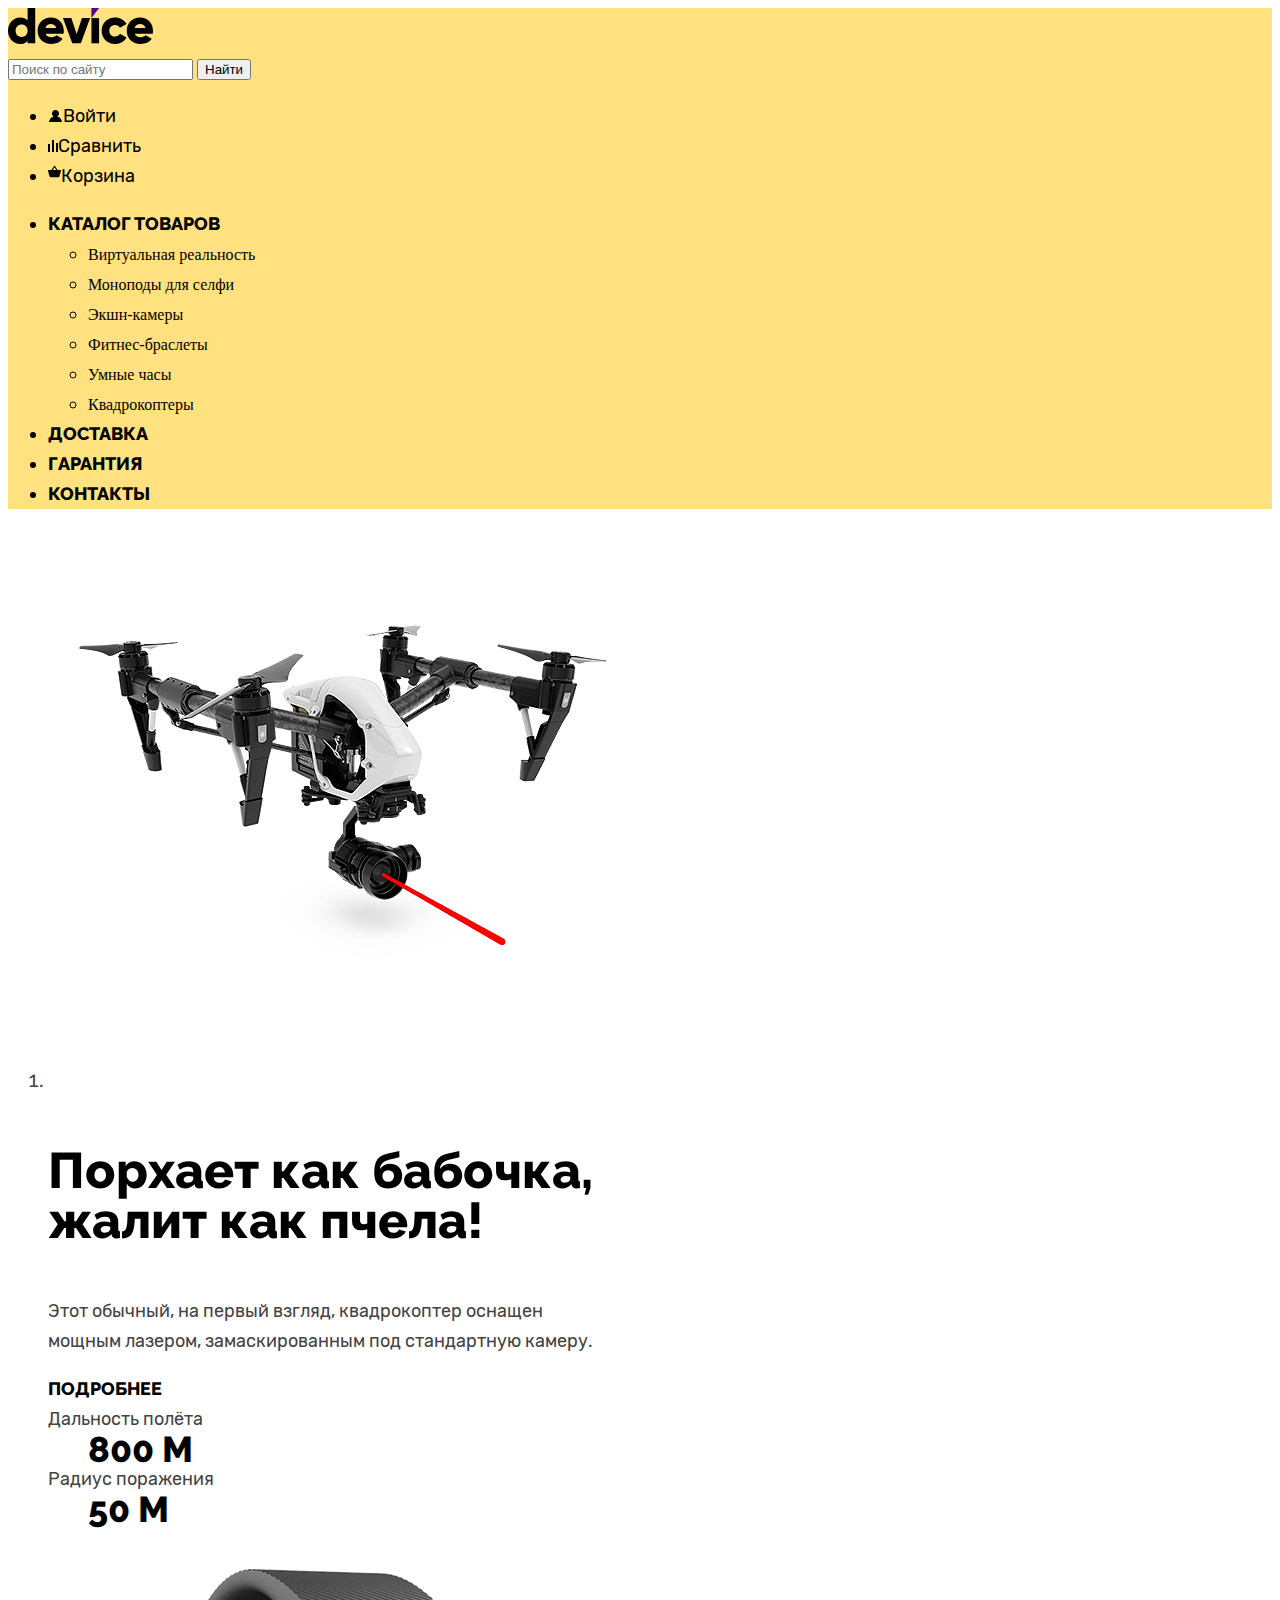
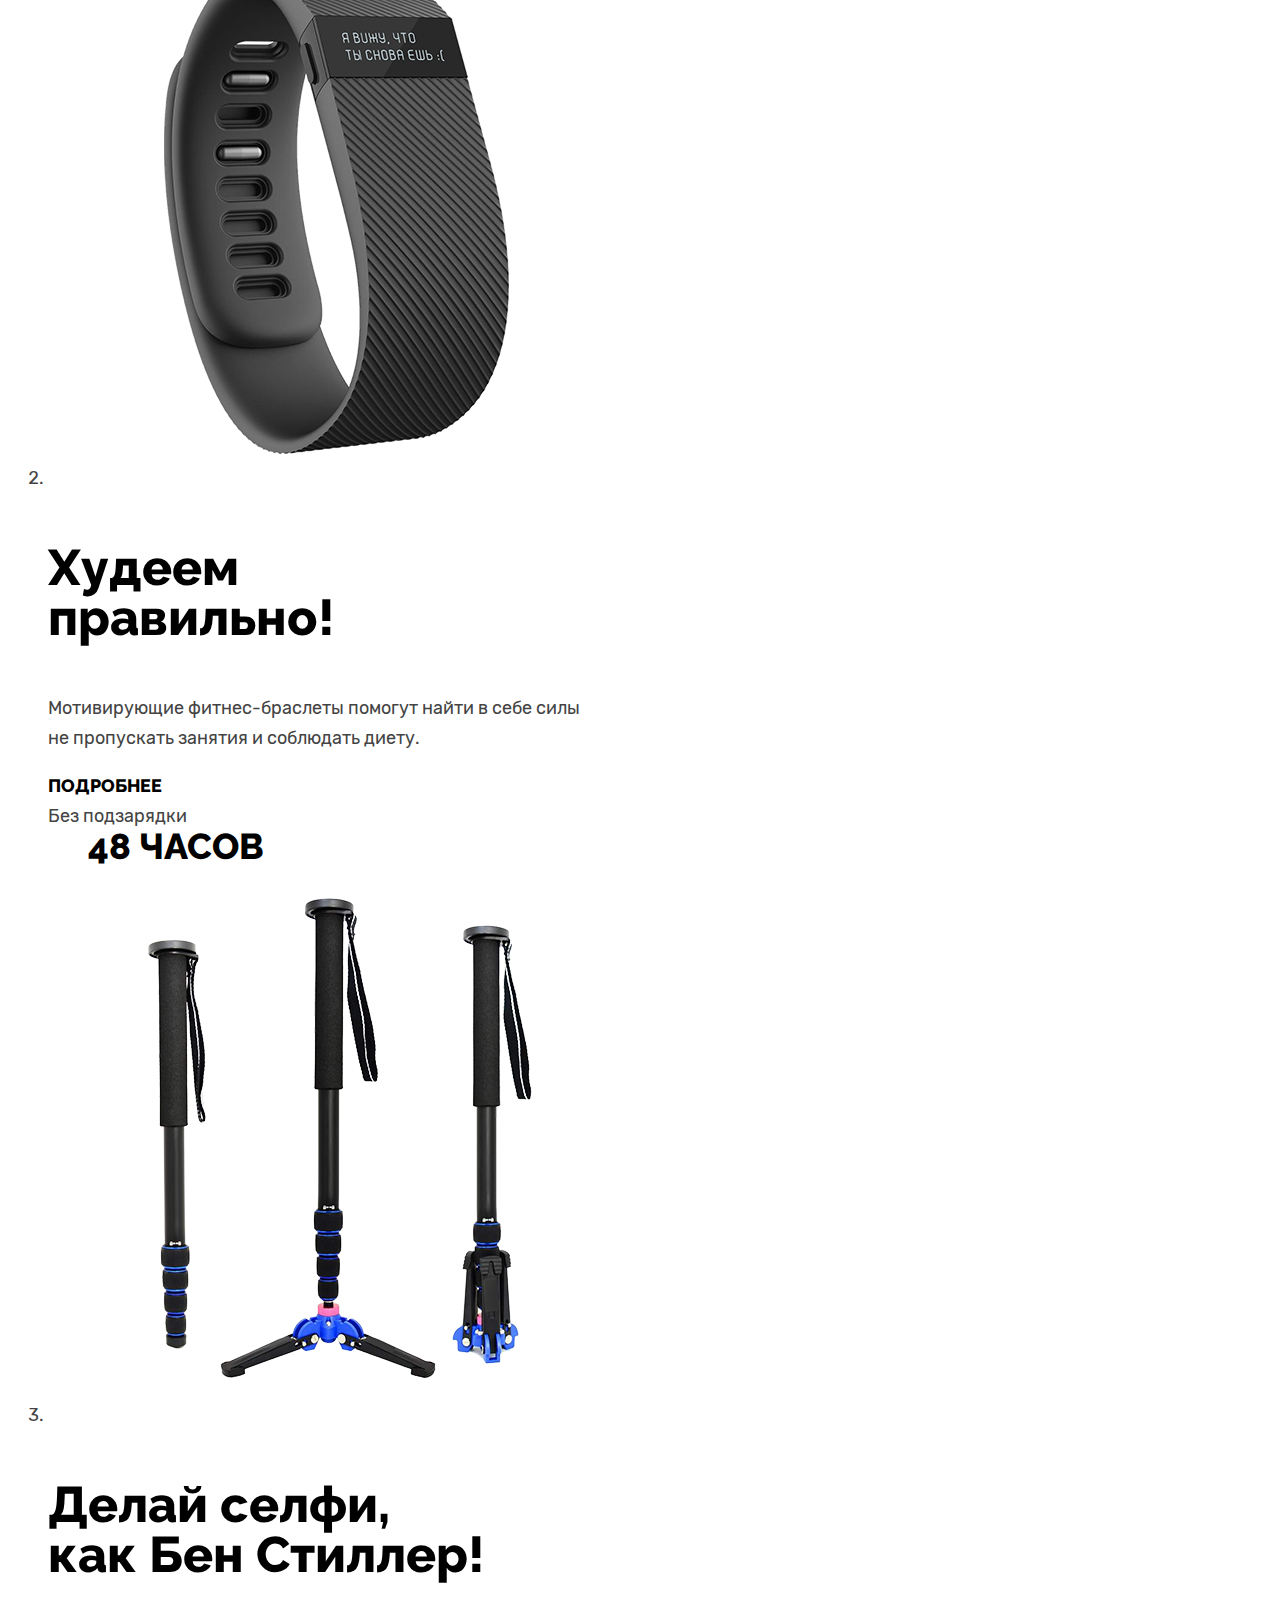
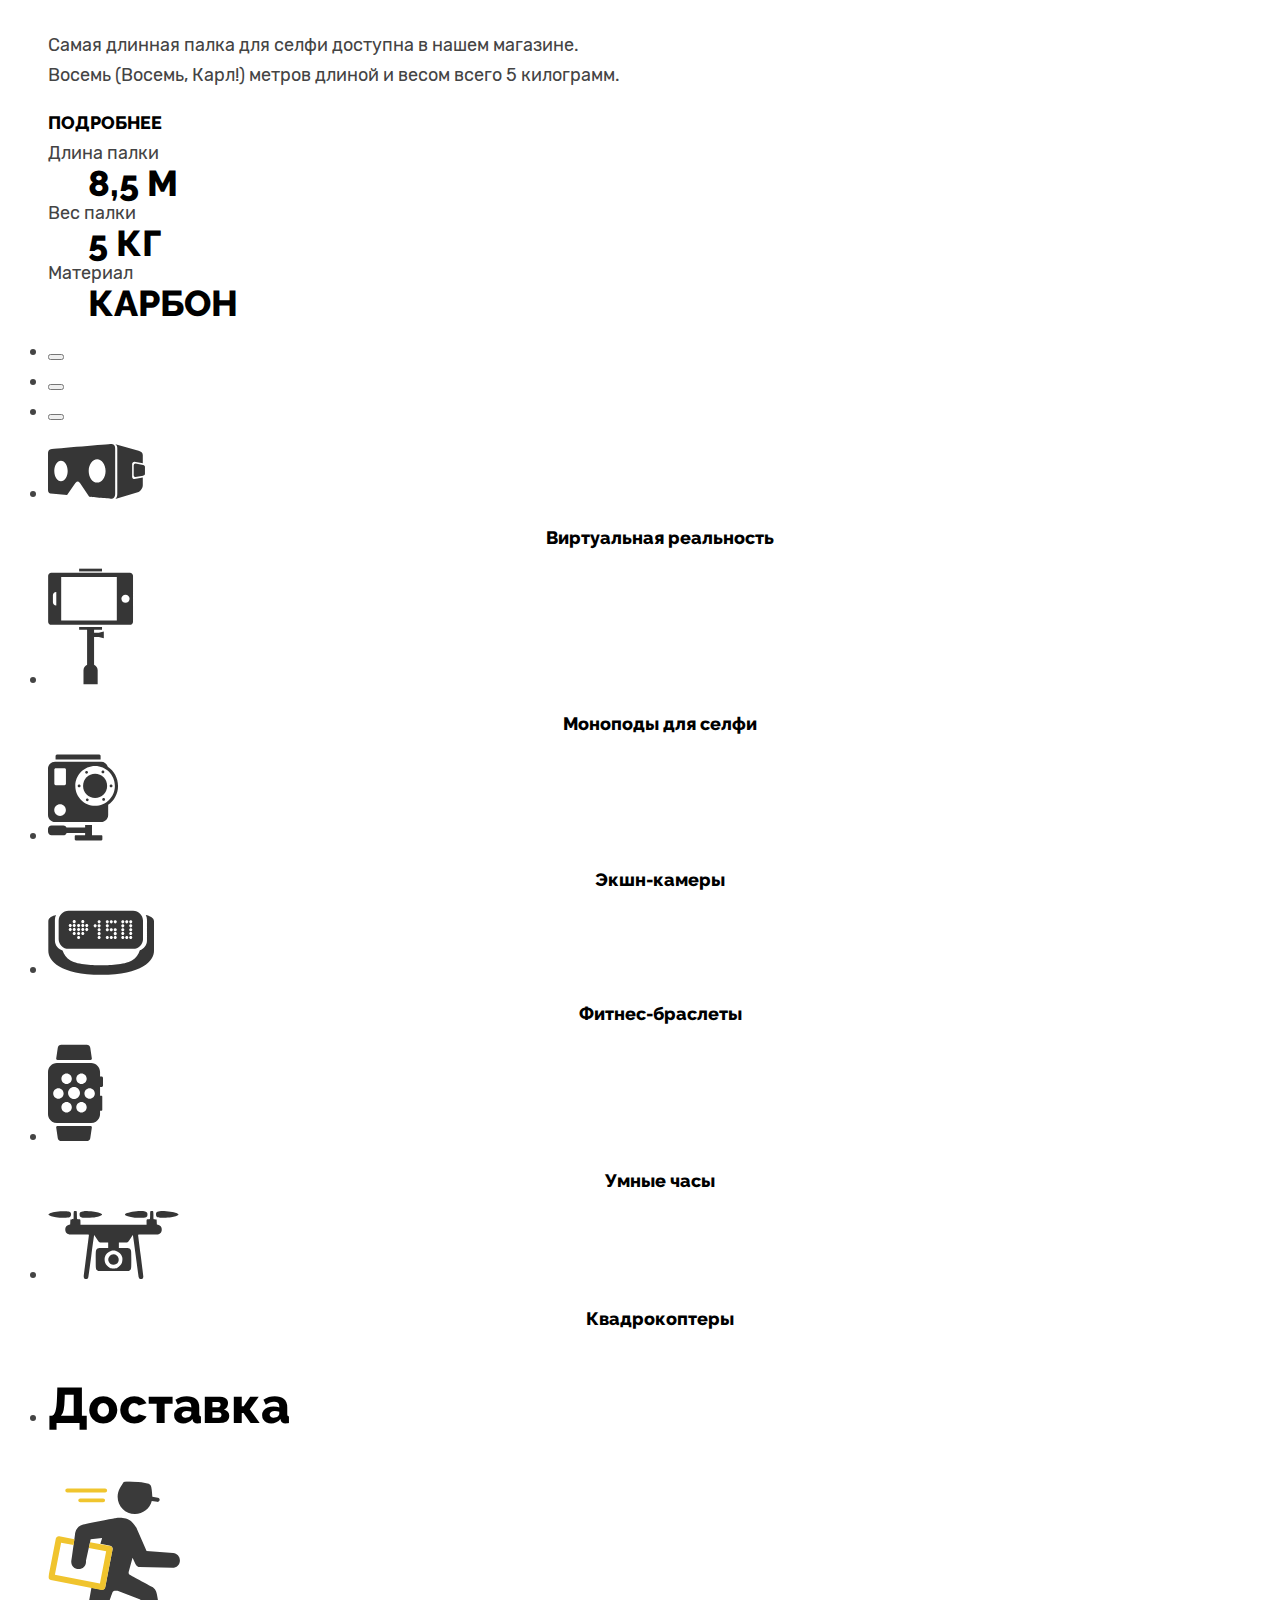
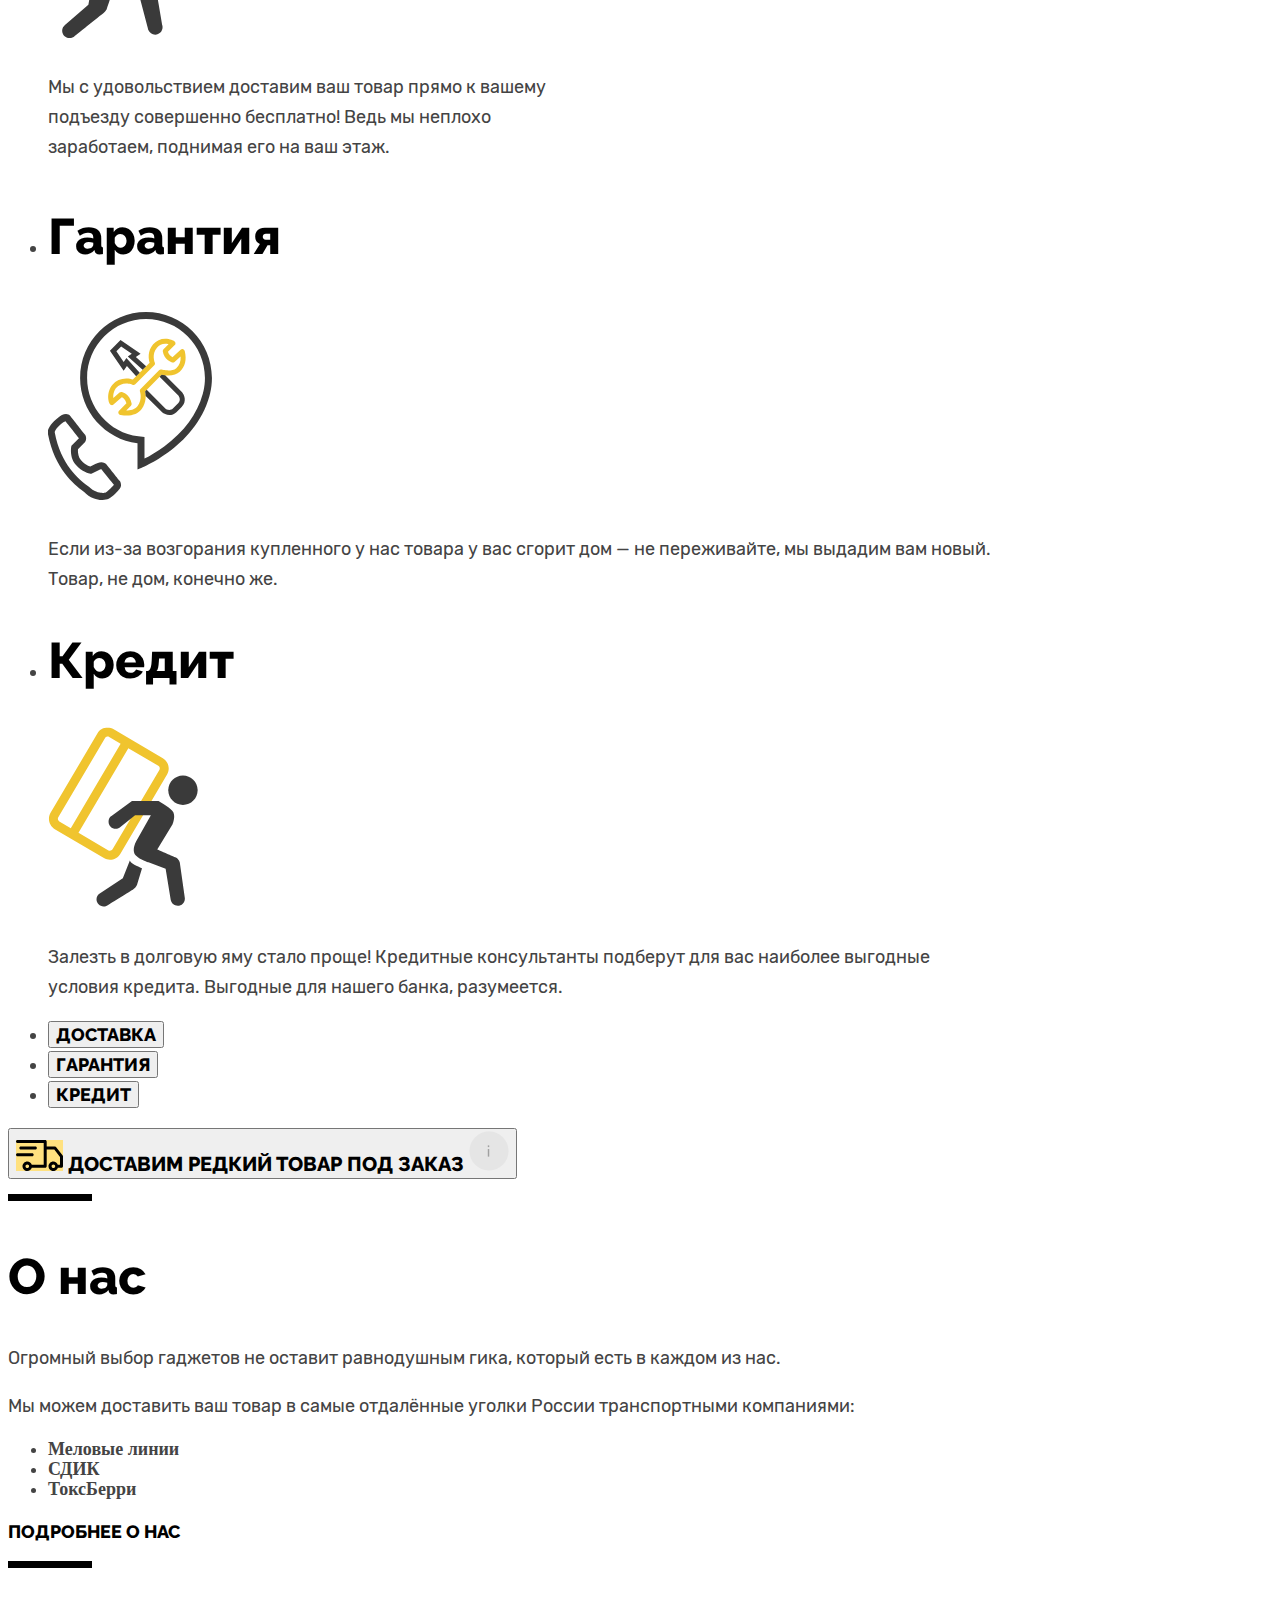
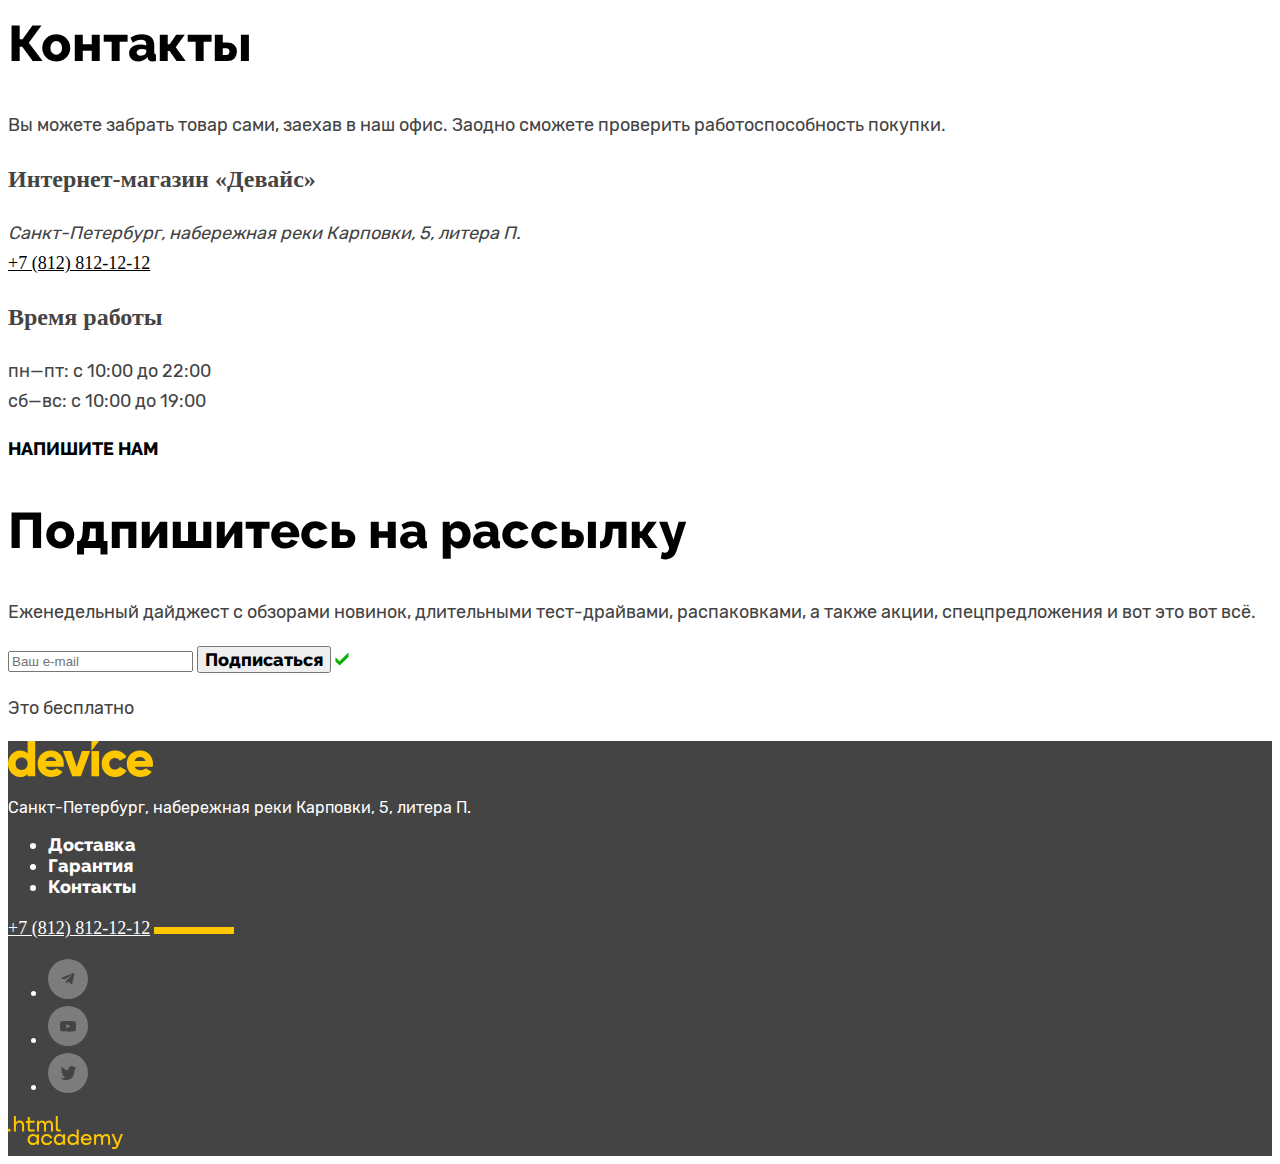
<file: index.html>
<!DOCTYPE html>
<html lang="ru">
  <head>
    <meta charset="utf-8" />
    <meta name="viewport" content="width=device-width, initial-scale=1" />
    <title>HTML Academy: Девайс</title>
    <link rel="stylesheet" href="./styles/styles.css" />
  </head>
  <body>
    <header class="main-header">
      <nav class="navigation">
        <a href="#" class="header-logo">
          <img
            class="logo-site"
            src="./images/logo-device.svg"
            alt="Лого Девайс"
            width="145"
            height="36"
          />
        </a>
        <div class="main-navigation">
          <form
            action="https://echo.htmlacademy.ru"
            class="search-form"
            method="get"
          >
            <label for="visually-hidden"></label>
            <input
              class="search-form-input"
              type="search"
              name="search"
              id="search-input"
              placeholder="Поиск по сайту"
            />
            <button class="search-form-button button" type="submit">
              Найти
            </button>
          </form>
          <ul class="user-item">
            <li>
              <a href="#" class="navigation-link"
                ><img
                  src="./images/icon-user.svg"
                  alt="Войти"
                  width="15"
                  height="12"
                />Войти</a
              >
            </li>
            <li>
              <a href="#" class="navigation-link"
                ><img
                  src="./images/icon-compare.svg"
                  alt="Сравнить"
                  width="10"
                  height="12"
                />Сравнить</a
              >
            </li>
            <li>
              <a href="#" class="navigation-link"
                ><img
                  src="./images/icon-basket.svg"
                  alt="Корзина"
                  width="13"
                  height="21"
                />Корзина</a
              >
            </li>
          </ul>
        </div>
        <ul class="site-navigation">
          <li class="catalog-navigation">
            <a
              class="site-navigation-link navigation-link"
              href="./catalog.html"
              >Каталог товаров</a
            >
            <ul class="site-navigation-submenu">
              <li class="navigation-submenu">
                <a class="navigation-submenu-link navigation-link" href="#"
                  >Виртуальная реальность</a
                >
              </li>
              <li class="navigation-submenu">
                <a class="navigation-submenu-link navigation-link" href="#"
                  >Моноподы для селфи</a
                >
              </li>
              <li class="navigation-submenu">
                <a class="navigation-submenu-link navigation-link" href="#"
                  >Экшн-камеры</a
                >
              </li>
            </ul>
            <ul>
              <li class="navigation-submenu">
                <a class="navigation-submenu-link navigation-link" href="#"
                  >Фитнес-браслеты</a
                >
              </li>
              <li class="navigation-submenu">
                <a class="navigation-submenu-link navigation-link" href="#"
                  >Умные часы</a
                >
              </li>
            </ul>
            <ul>
              <li class="navigation-submenu">
                <a class="navigation-submenu-link navigation-link" href="#"
                  >Квадрокоптеры</a
                >
              </li>
            </ul>
          </li>
          <li class="site-navigation-item">
            <a class="site-navigation-link navigation-link" href="#"
              >Доставка</a
            >
          </li>
          <li class="site-navigation-item">
            <a class="site-navigation-link navigation-link" href="#"
              >Гарантия</a
            >
          </li>
          <li class="site-navigation-item">
            <a class="site-navigation-link navigation-link" href="#"
              >Контакты</a
            >
          </li>
        </ul>
      </nav>
    </header>
    <main>
      <h1 class="visually-hidden">Интернет-магазин «Девайс»</h1>
      <section class="promo-content container">
        <ol class="promo-slider">
          <li class="promo-slider-item">
            <img
              class="promo-slider-image slider-image-3"
              src="./images/slider-copter.png"
              alt="Квадрокоптер белого цвета оснащённый лазером"
              width="560"
              height="560"
            />
            <div class="slider-item-info">
              <p class="promo-slider-title">
                Порхает как бабочка,<br />
                жалит как пчела!
              </p>
              <p class="promo-slider-text">
                Этот обычный, на первый взгляд, квадрокоптер оснащен<br />
                мощным лазером, замаскированным под стандартную камеру.
              </p>
              <a class="promo-slider-link navigation-link" href="#"
                >Подробнее</a
              >
              <dl class="promo-slider-specification">
                <dt class="specification-name">Дальность полёта</dt>
                <dd class="specification-value">800 м</dd>
                <dt class="specification-name">Радиус поражения</dt>
                <dd class="specification-value">50 м</dd>
              </dl>
            </div>
          </li>
          <li class="promo-slider-item">
            <img
              class="promo-slider-image slider-image-2"
              src="./images/slider-watch.png"
              alt="Фитнес-браслет с надписью «Я вижу, что ты снова ешь» на экране"
              width="560"
              height="560"
            />
            <div class="slider-item-info">
              <p class="promo-slider-title">
                Худеем<br />
                правильно!
              </p>
              <p class="promo-slider-text">
                Мотивирующие фитнес-браслеты помогут найти в себе силы<br />
                не пропускать занятия и соблюдать диету.
              </p>
              <a class="promo-slider-link navigation-link" href="#"
                >Подробнее</a
              >
              <dl class="promo-slider-specification">
                <dt class="specification-name">Без подзарядки</dt>
                <dd class="specification-value">48 часов</dd>
              </dl>
            </div>
          </li>
          <li class="promo-slider-item slider-item-show">
            <img
              class="promo-slider-image slider-image-1"
              src="./images/slider-selfi-stick.png"
              alt="Монопод для селфи чёрного цвета"
              width="560"
              height="560"
            />
            <div class="slider-item-info">
              <p class="promo-slider-title">
                Делай селфи,<br />
                как Бен Стиллер!
              </p>
              <p class="promo-slider-text">
                Самая длинная палка для селфи доступна в нашем магазине.<br />
                Восемь (Восемь, Карл!) метров длиной и весом всего 5 килограмм.
              </p>
              <a class="promo-slider-link navigation-link" href="#"
                >Подробнее</a
              >
              <dl class="promo-slider-specification">
                <dt class="specification-name">Длина палки</dt>
                <dd class="specification-value">8,5 м</dd>
                <dt class="specification-name">Вес палки</dt>
                <dd class="specification-value">5 кг</dd>
                <dt class="specification-name">Материал</dt>
                <dd class="specification-value">Карбон</dd>
              </dl>
            </div>
          </li>
        </ol>
        <ul class="promo-slider-controls">
          <li>
            <button
              class="promo-slider-controls-button current"
              type="button"
            ></button>
          </li>
          <li>
            <button class="promo-slider-controls-button" type="button"></button>
          </li>
          <li>
            <button class="promo-slider-controls-button" type="button"></button>
          </li>
        </ul>
      </section>
      <section class="gadjets container">
        <h2 class="visually-hidden">Гаджеты</h2>
        <ul class="menu-gadjets">
          <li class="navigation-item-gadjets">
            <a class="navigation-link-gadjets navigation-link" href="#"
              ><img
                src="./images/icon-vr.svg"
                alt="Виртуальная реальность"
                width="97"
                height="55"
              />
              <p class="navigation-link-gadjets">Виртуальная реальность</p>
            </a>
          </li>
          <li class="navigation-item-gadjets">
            <a
              class="navigation-link-gadjets monopods navigation-link"
              href="#"
            >
              <img
                src="./images/icon-monopod.svg"
                alt="Моноподы для селфи"
                width="86"
                height="117"
              />
              <p class="navigation-link-gadjets">Моноподы для селфи</p>
            </a>
          </li>
          <li class="navigation-item-gadjets">
            <a class="action navigation-link" href="#">
              <img
                src="./images/icon-camera.svg"
                alt="Экшн-камеры"
                width="71"
                height="87"
              />
              <p class="navigation-link-gadjets">Экшн-камеры</p>
            </a>
          </li>
          <li class="navigation-item-gadjets">
            <a class="navigation-link-gadjets fitness navigation-link" href="#">
              <img
                src="./images/icon-pulse.svg"
                alt="Фитнес-браслеты"
                width="107"
                height="65"
              />
              <p class="navigation-link-gadjets">Фитнес-браслеты</p>
            </a>
          </li>
          <li class="navigation-item-gadjets">
            <a class="navigation-link-gadjets smart navigation-link" href="#">
              <img
                src="./images/icon-watch.svg"
                alt="Умные часы"
                width="56"
                height="98"
              />
              <p class="navigation-link-gadjets">Умные часы</p>
            </a>
          </li>
          <li class="navigation-item-gadjets">
            <a
              class="navigation-link-gadjets quadrocopters navigation-link"
              href="#"
            >
              <img
                src="./images/icon-copter.svg"
                alt="Квадрокоптеры"
                width="132"
                height="69"
              />
              <p class="navigation-link-gadjets">Квадрокоптеры</p>
            </a>
          </li>
        </ul>
      </section>
      <section class="services-inner">
        <h2 class="visually-hidden">Услуги</h2>
        <ul class="services-slider">
          <li class="item-delivery">
            <h3 class="service-title">Доставка</h3>
            <img
              src="./images/delivery-man.svg"
              alt="Курьер"
              width="136"
              height="164"
            />
            <p class="service-description">
              Мы с удовольствием доставим ваш товар прямо к вашему <br />
              подъезду совершенно бесплатно! Ведь мы неплохо <br />
              заработаем, поднимая его на ваш этаж.
            </p>
          </li>
          <li class="item-warranty">
            <h3 class="service-title">Гарантия</h3>
            <img
              src="./images/garanty.svg"
              alt="Гарантия"
              width="171"
              height="195"
            />
            <p class="service-description">
              Если из-за возгорания купленного у нас товара у вас сгорит дом —
              не переживайте, мы выдадим вам новый.<br />
              Товар, не дом, конечно же.
            </p>
          </li>
          <li class="item-credit">
            <h2 class="service-title">Кредит</h2>
            <img
              src="./images/delivery-man2.svg"
              alt="Курьер"
              width="156"
              height="188"
            />
            <p class="service-description">
              Залезть в долговую яму стало проще! Кредитные консультанты
              подберут для вас наиболее выгодные<br />
              условия кредита. Выгодные для нашего банка, разумеется.
            </p>
          </li>
        </ul>
        <ul class="services-controls">
          <li class="services-controls-item">
            <button class="services-controls-button" type="button">
              Доставка
            </button>
          </li>
          <li class="services-controls-item">
            <button class="services-controls-button" type="button">
              Гарантия
            </button>
          </li>
          <li class="services-controls-item">
            <button class="services-controls-button" type="button">
              Кредит
            </button>
          </li>
        </ul>
      </section>
      <div class="delivery">
        <button class="button-delivery" type="button">
          <img
            class="logo-car"
            src="./images/logo-car.svg"
            alt="Грузовая машина"
            width="47"
            height="31"
          />
          ДОСТАВИМ РЕДКИЙ ТОВАР ПОД ЗАКАЗ
          <img
            src="./images/logo-exclamation-point.svg"
            alt="Восклицательный знак"
            width="40"
            height="40"
          />
        </button>
      </div>
      <section>
        <img
          src="./images/frame-black.svg"
          alt="Плашка"
          class="frame-footer"
          width="84"
          height="7"
        />
        <h2 class="title-content">О нас</h2>
        <p class="content-index">
          Огромный выбор гаджетов не оставит равнодушным гика, который есть в
          каждом из нас.
        </p>
        <p class="content-index">
          Мы можем доставить ваш товар в самые отдалённые уголки России
          транспортными компаниями:
        </p>
        <ul class="deliveri-contact">
          <li class="deliveri-list-item">Меловые линии</li>
          <li class="deliveri-list-item">СДИК</li>
          <li class="deliveri-list-item">ТоксБерри</li>
        </ul>
        <a class="about-us-link link navigation-link" href="#"
          >Подробнее о нас</a
        >
      </section>
      <section class="contacts">
        <img
          src="./images/frame-black.svg"
          alt="Плашка"
          class="frame-footer"
          width="84"
          height="7"
        />
        <h2 class="title-content">Контакты</h2>
        <p class="content-index">
          Вы можете забрать товар сами, заехав в наш офис. Заодно сможете
          проверить работоспособность покупки.
        </p>
        <p class="main-text">Интернет-магазин «Девайс»</p>
        <address>
          Санкт-Петербург, набережная реки Карповки, 5, литера П.
        </address>
        <a class="number-link navigation-link" href="78128121212"
          >+7 (812) 812-12-12</a
        >
        <p class="main-text">Время работы</p>
        <p class="content-index">
          пн—пт: с 10:00 до 22:00 <br />
          сб—вс: с 10:00 до 19:00
        </p>
        <a class="about-us-link navigation-link" href="#">Напишите нам</a>
      </section>
      <section class="appointment">
        <h2 class="apppointment-title">Подпишитесь на рассылку</h2>
        <p class="appointment-text">
          Еженедельный дайджест с обзорами новинок, длительными тест-драйвами,
          распаковками, а также акции, спецпредложения и вот это вот всё.
        </p>
        <form class="appointment-form" action="https://echo.htmlacademy.ru/">
          <label for="appoirtment-name"></label>
          <input
            class="field"
            type="text"
            placeholder="Ваш e-mail"
            id="appoirtment-name"
          />
          <button class="apportment-button button" type="submit">
            Подписаться
          </button>
          <img
            class="appointment-img"
            src="./images/icon-check.svg"
            alt="Галочка"
            width="14"
            height="14"
          />
          <p class="appointment-text">Это бесплатно</p>
        </form>
      </section>
    </main>
    <footer class="page-footer">
      <img
        class="logo-footer"
        src="./images/logo-title-footer.svg"
        alt="Device"
        width="145"
        height="36"
      />
      <p class="text-footer">
        Санкт-Петербург, набережная реки Карповки, 5, литера П.
      </p>
      <ul class="item-button">
        <li class="footer-item">Доставка</li>
        <li class="footer-item">Гарантия</li>
        <li class="footer-item">Контакты</li>
      </ul>
      <a class="number-link navigation-link" href="78128121212"
        >+7 (812) 812-12-12</a
      >
      <img
        src="./images/frame-yellow.svg"
        alt="Плашка"
        class="frame-footer"
        width="80"
        height="7"
      />
      <ul class="social item">
        <li>
          <a
            class="navigation-link"
            href="https://t.me/htmlacademy"
            class="footer-social-item"
            ><img
              src="./images/icon-telegram.svg"
              alt="Перейтив в Telegram Академии"
              width="40"
              height="40"
          /></a>
        </li>
        <li>
          <a
            href="https://www.youtube.com/user/htmlacademyru"
            class="footer-social-item navigation-link"
            ><img
              src="./images/icon-youtube.svg"
              alt="Перейтив на Youtube канал Академии"
              width="40"
              height="40"
          /></a>
        </li>
        <li>
          <a
            href="https://twitter.com/htmlacademy_ru"
            class="footer-social-item navigation-link"
            ><img
              src="./images/icon-twitter.svg"
              alt="Перейтив в Twitter Академии"
              width="40"
              height="40"
          /></a>
        </li>
      </ul>
      <a href="https://htmlacademy.ru/" class="footer-link navigation-link">
        <img
          src="./images/logo-html-academy.svg"
          alt="HTML Academy"
          width="115"
          height="33"
      /></a>
    </footer>
  </body>
</html>
</file>
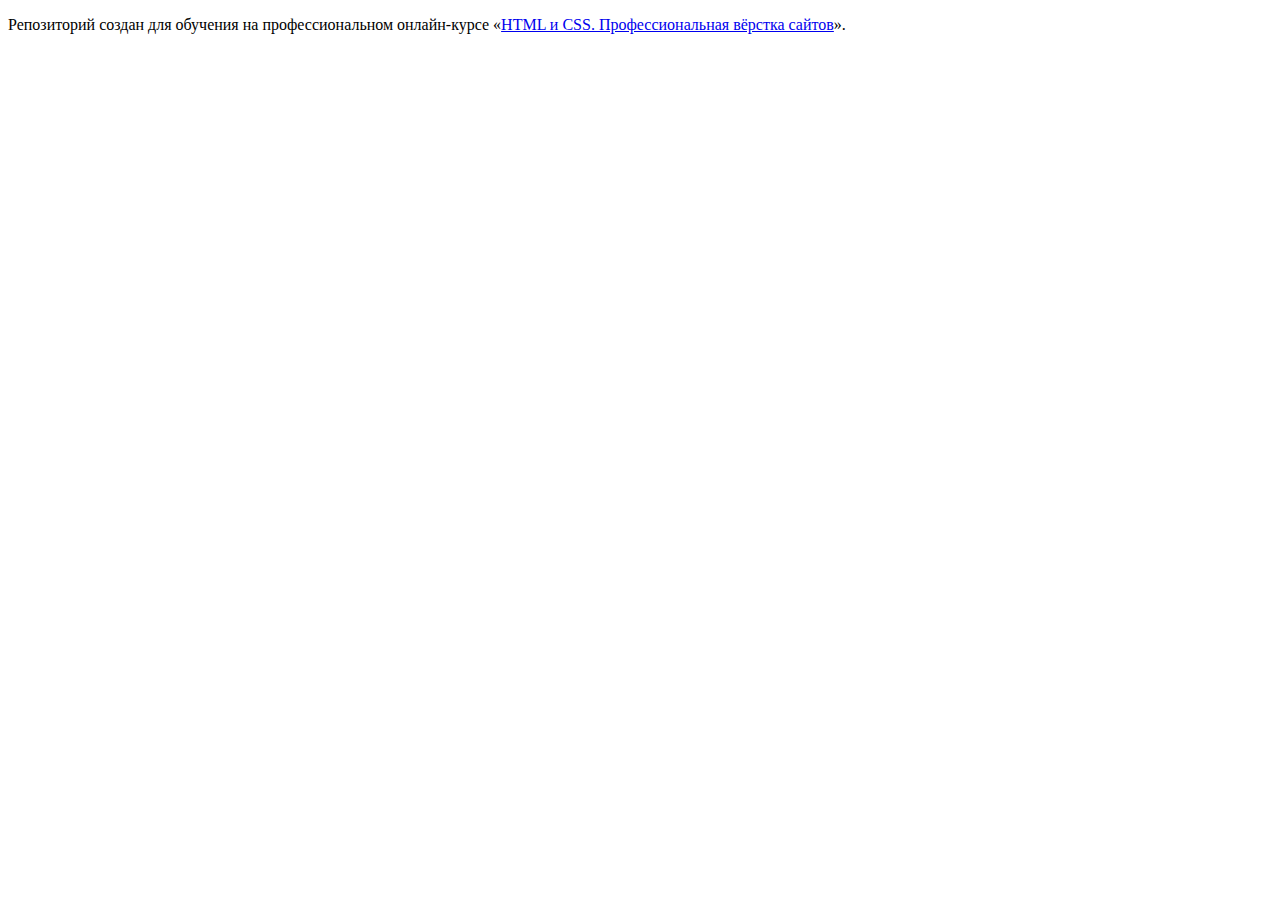
<file: 1/index.html>
<!DOCTYPE html>
<html lang="ru">
  <head>
    <meta charset="utf-8">
    <title>HTML Academy: Девайс</title>
    <base href="https://htmlacademy-htmlcss.github.io/2110719-device-36/1/">
</head>
  <body>

    <p>Репозиторий создан для обучения на профессиональном онлайн‑курсе «<a href="https://htmlacademy.ru/intensive/htmlcss">HTML и CSS. Профессиональная вёрстка сайтов</a>».</p>

  </body>
</html>
</file>
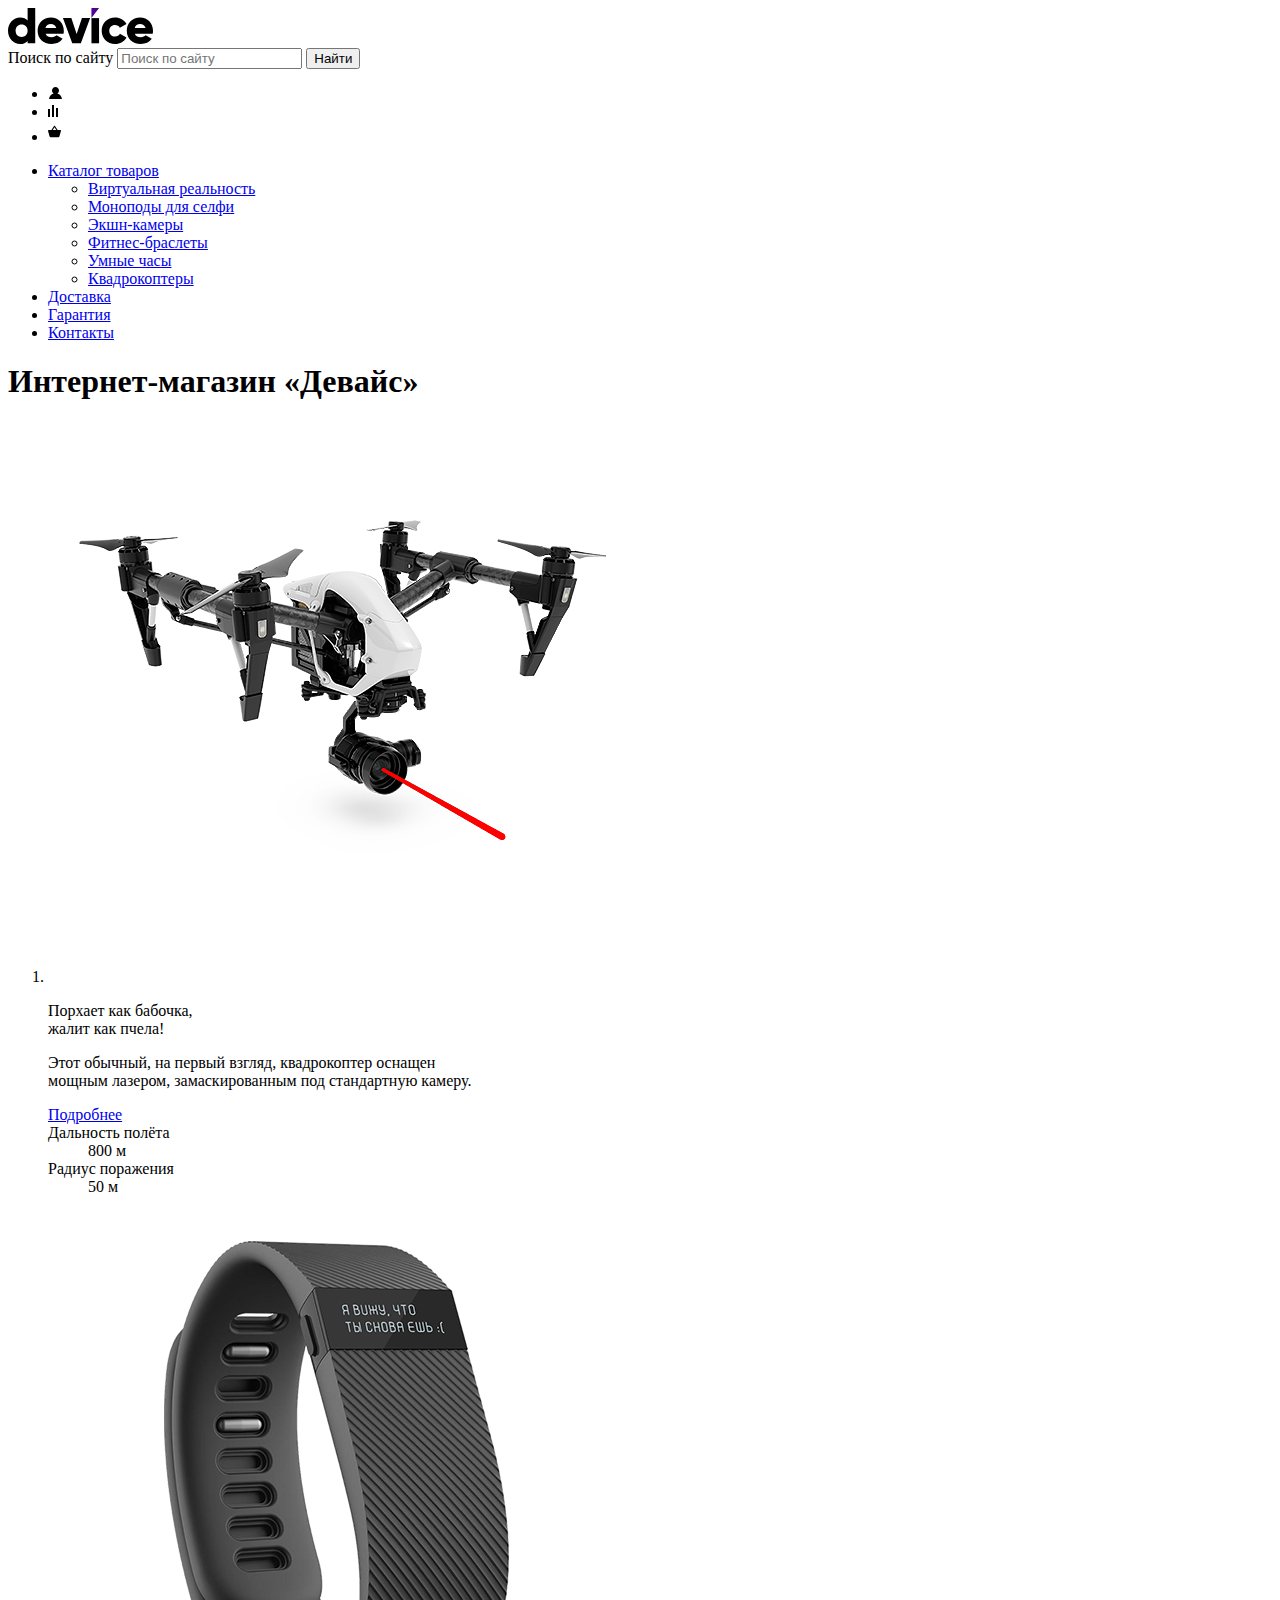
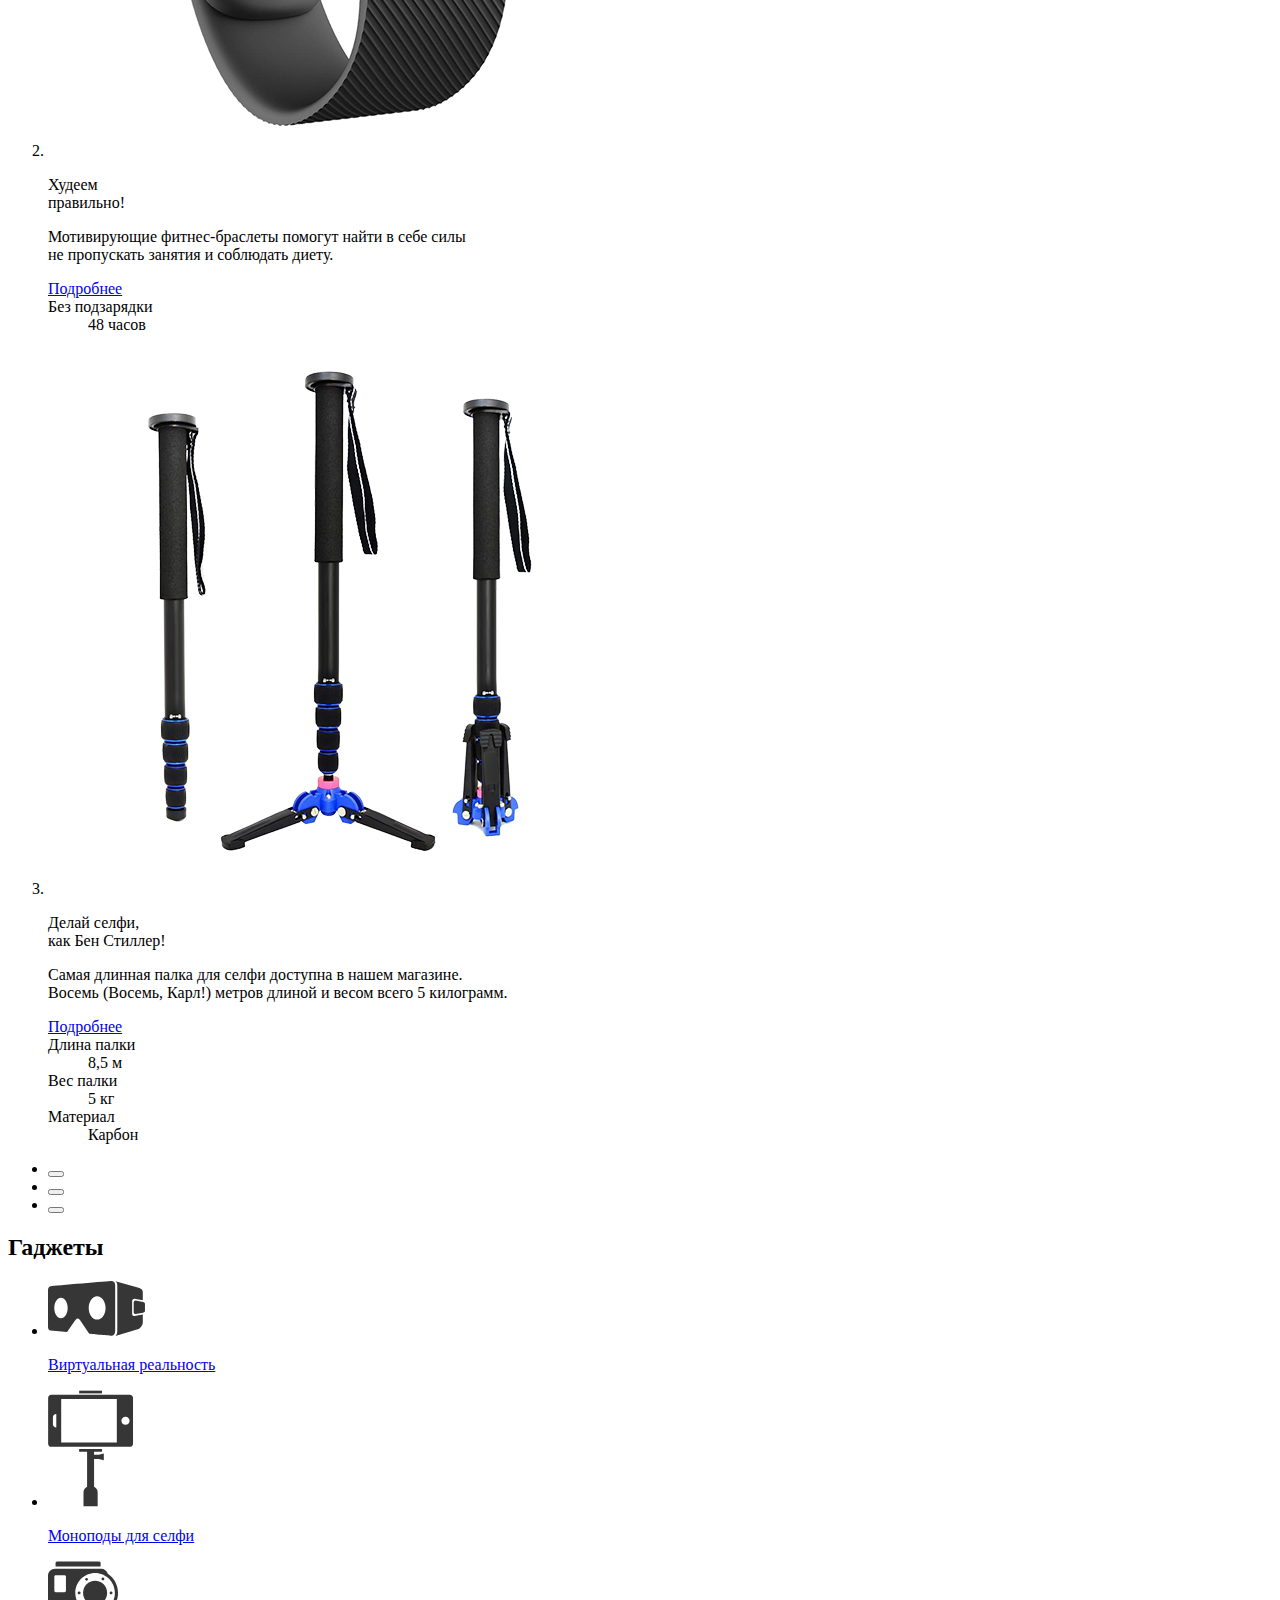
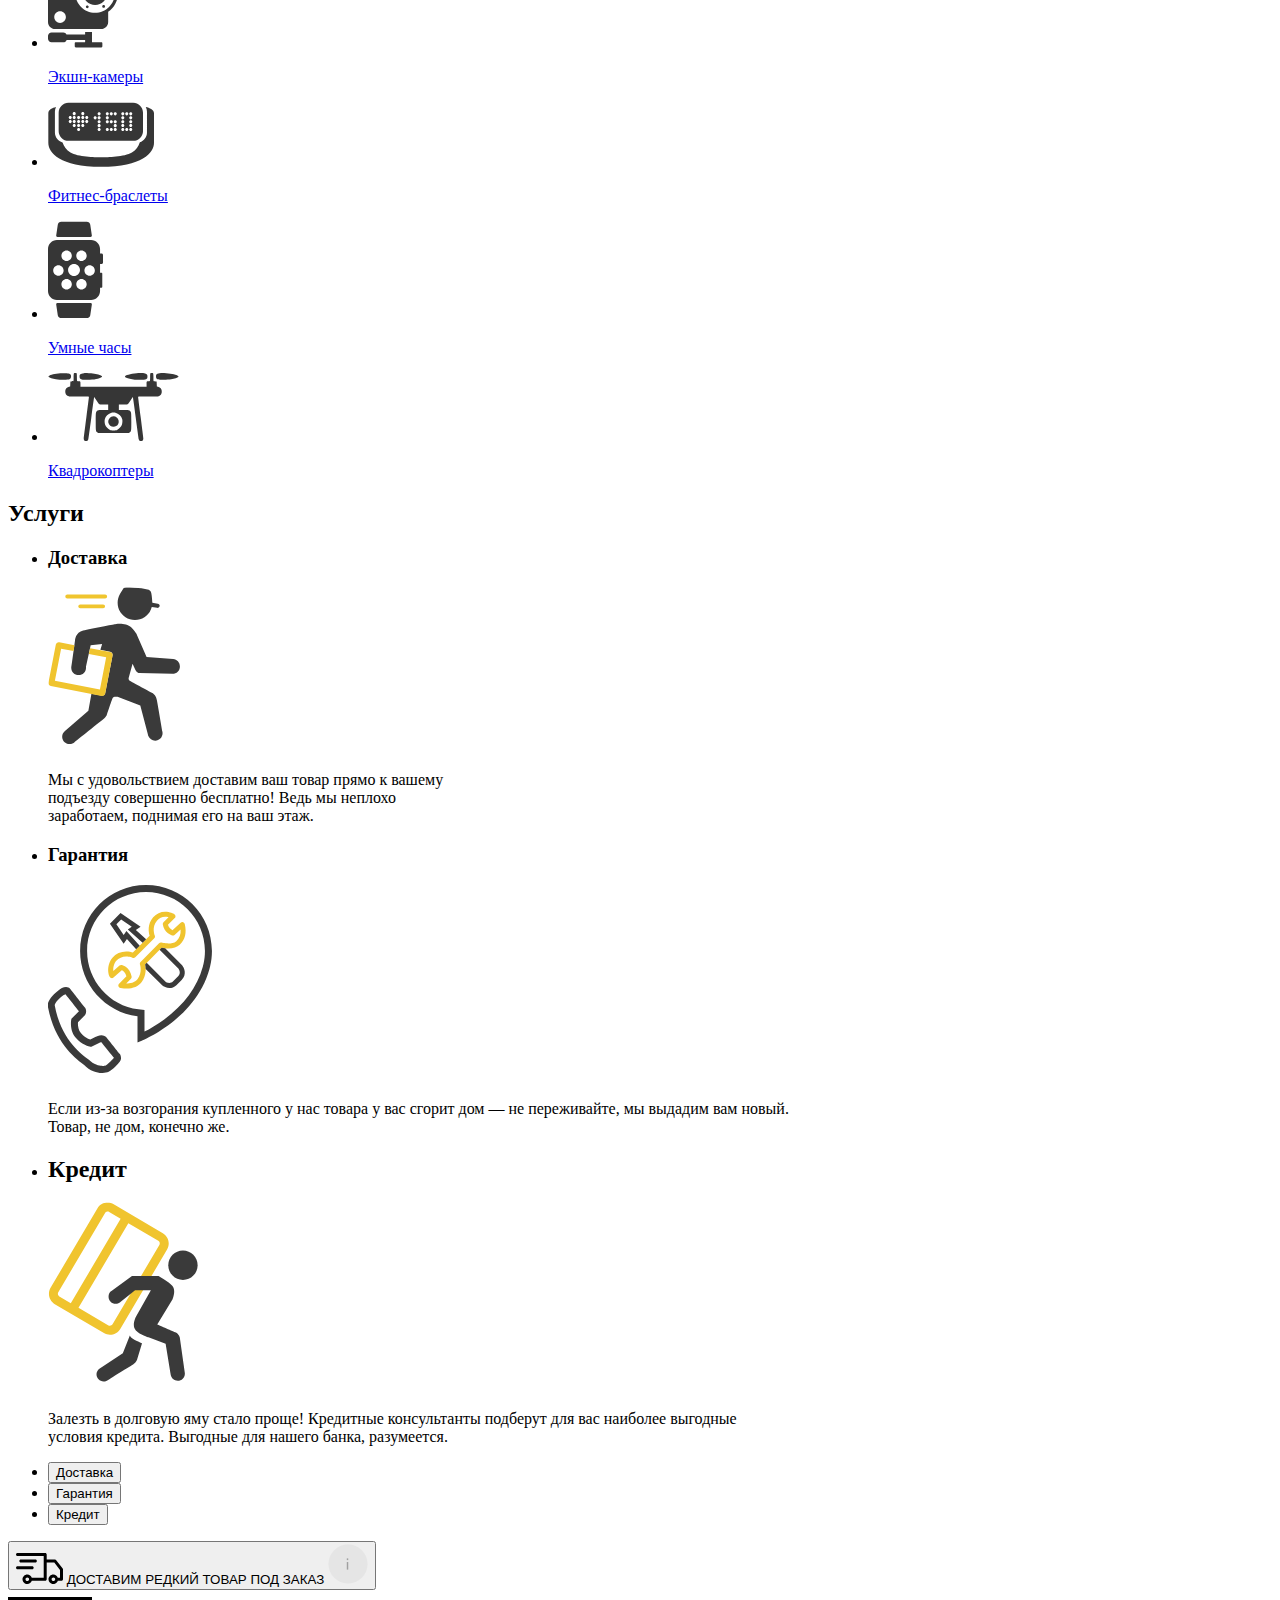
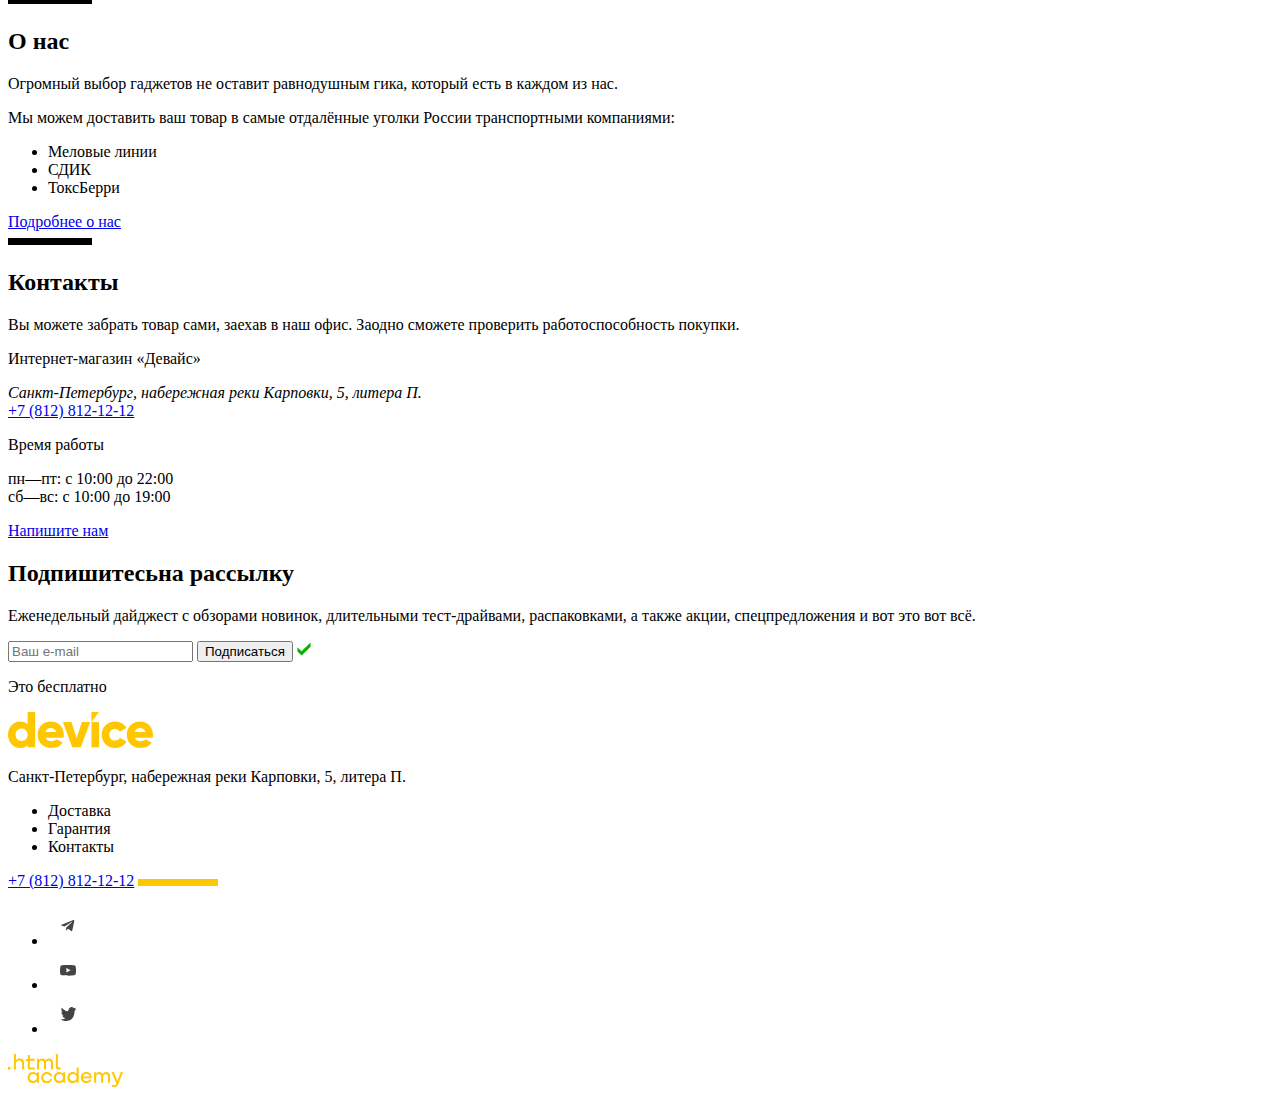
<file: 5/index.html>
<!DOCTYPE html>
<html lang="ru">
  <head>
    <meta charset="utf-8" />
    <meta name="viewport" content="width=device-width, initial-scale=1" />
    <title>HTML Academy: Девайс</title>
    <base href="https://htmlacademy-htmlcss.github.io/2110719-device-36/5/">
</head>
  <body>
    <header class="main-header">
      <nav class="navigation">
        <a href="#" class="header-logo">
          <img
            class="logo-site"
            src="./images/logo-device.svg"
            alt="Лого Девайс"
            width="145"
            height="36"
          />
        </a>
        <div class="main-navigation">
          <form
            action="https://echo.htmlacademy.ru"
            class="search-form"
            method="get"
          >
            <label for="search-input">Поиск по сайту</label>
            <input
              class="search-form-input"
              type="search"
              name="search"
              id="search-input"
              placeholder="Поиск по сайту"
            />
            <button class="search-form-button" type="submit">Найти</button>
          </form>
          <ul class="user-item">
            <li>
              <a href="#"
                ><img
                  src="./images/icon-user.svg"
                  alt="Войти"
                  width="15"
                  height="12"
              /></a>
            </li>
            <li>
              <a href="#"
                ><img
                  src="./images/icon-compare.svg"
                  alt="Сравнить"
                  width="10"
                  height="12"
              /></a>
            </li>
            <li>
              <a href="#"
                ><img
                  src="./images/icon-basket.svg"
                  alt="Корзина"
                  width="13"
                  height="21"
              /></a>
            </li>
          </ul>
        </div>
        <ul class="site-navigation">
          <li class="catalog-navigation">
            <a href="./catalog.html">Каталог товаров</a>
            <ul class="site-navigation-submenu">
              <li class="navigation-submenu">
                <a class="navigation-submenu-link" href="#"
                  >Виртуальная реальность</a
                >
              </li>
              <li class="navigation-submenu">
                <a class="navigation-submenu-link" href="#"
                  >Моноподы для селфи</a
                >
              </li>
              <li class="navigation-submenu">
                <a class="navigation-submenu-link" href="#">Экшн-камеры</a>
              </li>
            </ul>
            <ul>
              <li class="navigation-submenu">
                <a class="navigation-submenu-link" href="#">Фитнес-браслеты</a>
              </li>
              <li class="navigation-submenu">
                <a class="navigation-submenu-link" href="#">Умные часы</a>
              </li>
            </ul>
            <ul>
              <li class="navigation-submenu">
                <a class="navigation-submenu-link" href="#">Квадрокоптеры</a>
              </li>
            </ul>
          </li>
          <li class="site-navigation-item">
            <a class="site-navigation-link" href="#">Доставка</a>
          </li>
          <li class="site-navigation-item">
            <a class="site-navigation-link" href="#">Гарантия</a>
          </li>
          <li class="site-navigation-item">
            <a class="site-navigation-link" href="#">Контакты</a>
          </li>
        </ul>
      </nav>
    </header>
    <main>
      <h1 class="visually-hidden">Интернет-магазин «Девайс»</h1>
      <section class="promo-content container">
        <ol class="promo-slider">
          <li class="promo-slider-item">
            <img
              class="promo-slider-image slider-image-3"
              src="./images/slider-copter.png"
              alt="Квадрокоптер белого цвета оснащённый лазером"
              width="560"
              height="560"
            />
            <div class="slider-item-info">
              <p class="promo-slider-title">
                Порхает как бабочка,<br />
                жалит как пчела!
              </p>
              <p class="promo-slider-text">
                Этот обычный, на первый взгляд, квадрокоптер оснащен<br />
                мощным лазером, замаскированным под стандартную камеру.
              </p>
              <a class="promo-slider-link button" href="#">Подробнее</a>
              <dl class="promo-slider-specification">
                <dt class="specification-name">Дальность полёта</dt>
                <dd class="specification-value">800 м</dd>
                <dt class="specification-name">Радиус поражения</dt>
                <dd class="specification-value">50 м</dd>
              </dl>
            </div>
          </li>
          <li class="promo-slider-item">
            <img
              class="promo-slider-image slider-image-2"
              src="./images/slider-watch.png"
              alt="Фитнес-браслет с надписью «Я вижу, что ты снова ешь» на экране"
              width="560"
              height="560"
            />
            <div class="slider-item-info">
              <p class="promo-slider-title">
                Худеем<br />
                правильно!
              </p>
              <p class="promo-slider-text">
                Мотивирующие фитнес-браслеты помогут найти в себе силы<br />
                не пропускать занятия и соблюдать диету.
              </p>
              <a class="promo-slider-link button" href="#">Подробнее</a>
              <dl class="promo-slider-specification">
                <dt class="specification-name">Без подзарядки</dt>
                <dd class="specification-value">48 часов</dd>
              </dl>
            </div>
          </li>
          <li class="promo-slider-item slider-item-show">
            <img
              class="promo-slider-image slider-image-1"
              src="./images/slider-selfi-stick.png"
              alt="Монопод для селфи чёрного цвета"
              width="560"
              height="560"
            />
            <div class="slider-item-info">
              <p class="promo-slider-title">
                Делай селфи,<br />
                как Бен Стиллер!
              </p>
              <p class="promo-slider-text">
                Самая длинная палка для селфи доступна в нашем магазине.<br />
                Восемь (Восемь, Карл!) метров длиной и весом всего 5 килограмм.
              </p>
              <a class="promo-slider-link button" href="#">Подробнее</a>
              <dl class="promo-slider-specification">
                <dt class="specification-name">Длина палки</dt>
                <dd class="specification-value">8,5 м</dd>
                <dt class="specification-name">Вес палки</dt>
                <dd class="specification-value">5 кг</dd>
                <dt class="specification-name">Материал</dt>
                <dd class="specification-value">Карбон</dd>
              </dl>
            </div>
          </li>
        </ol>
        <ul class="promo-slider-controls">
          <li>
            <button
              class="promo-slider-controls-button current"
              type="button"
            ></button>
          </li>
          <li>
            <button class="promo-slider-controls-button" type="button"></button>
          </li>
          <li>
            <button class="promo-slider-controls-button" type="button"></button>
          </li>
        </ul>
      </section>
      <section class="gadjets container">
        <h2 class="visually-hidden">Гаджеты</h2>
        <ul class="menu-gadjets">
          <li class="navigation-item-gadjets">
            <a class="navigation-link-gadjets" href="#"
              ><img
                src="./images/icon-vr.svg"
                alt="Виртуальная реальность"
                width="97"
                height="55"
              />
              <p>Виртуальная реальность</p>
            </a>
          </li>
          <li class="navigation-item-gadjets">
            <a class="navigation-link-gadjets monopods" href="#">
              <img
                src="./images/icon-monopod.svg"
                alt="Моноподы для селфи"
                width="86"
                height="117"
              />
              <p>Моноподы для селфи</p>
            </a>
          </li>
          <li class="navigation-item-gadjets">
            <a class="navigation-link-gadjets action" href="#">
              <img
                src="./images/icon-camera.svg"
                alt="Экшн-камеры"
                width="71"
                height="87"
              />
              <p>Экшн-камеры</p>
            </a>
          </li>
          <li class="navigation-item-gadjets">
            <a class="navigation-link-gadjets fitness" href="#">
              <img
                src="./images/icon-pulse.svg"
                alt="Фитнес-браслеты"
                width="107"
                height="65"
              />
              <p>Фитнес-браслеты</p>
            </a>
          </li>
          <li class="navigation-item-gadjets">
            <a class="navigation-link-gadjets smart" href="#">
              <img
                src="./images/icon-watch.svg"
                alt="Умные часы"
                width="56"
                height="98"
              />
              <p>Умные часы</p>
            </a>
          </li>
          <li class="navigation-item-gadjets">
            <a class="navigation-link-gadjets quadrocopters" href="#">
              <img
                src="./images/icon-copter.svg"
                alt="Квадрокоптеры"
                width="132"
                height="69"
              />
              <p>Квадрокоптеры</p>
            </a>
          </li>
        </ul>
      </section>
      <section class="services-inner">
        <h2 class="visually-hidden">Услуги</h2>
        <ul class="services-slider">
          <li class="item-delivery">
            <h3 class="service-title">Доставка</h3>
            <img
              src="./images/delivery-man.svg"
              alt="Курьер"
              width="136"
              height="164"
            />
            <p class="service-description">
              Мы с удовольствием доставим ваш товар прямо к вашему <br />
              подъезду совершенно бесплатно! Ведь мы неплохо <br />
              заработаем, поднимая его на ваш этаж.
            </p>
          </li>
          <li class="item-warranty">
            <h3 class="service-title">Гарантия</h3>
            <img
              src="./images/garanty.svg"
              alt="Гарантия"
              width="171"
              height="195"
            />
            <p class="service-description">
              Если из-за возгорания купленного у нас товара у вас сгорит дом —
              не переживайте, мы выдадим вам новый.<br />
              Товар, не дом, конечно же.
            </p>
          </li>
          <li class="item-credit">
            <h2 class="service-title">Кредит</h2>
            <img
              src="./images/delivery-man2.svg"
              alt="Курьер"
              width="156"
              height="188"
            />
            <p class="service-description">
              Залезть в долговую яму стало проще! Кредитные консультанты
              подберут для вас наиболее выгодные<br />
              условия кредита. Выгодные для нашего банка, разумеется.
            </p>
          </li>
        </ul>
        <ul class="services-controls">
          <li class="services-controls-item">
            <button
              class="button services-controls-button current"
              type="button"
            >
              Доставка
            </button>
          </li>
          <li class="services-controls-item">
            <button class="button services-controls-button" type="button">
              Гарантия
            </button>
          </li>
          <li class="services-controls-item">
            <button class="button services-controls-button" type="button">
              Кредит
            </button>
          </li>
        </ul>
      </section>
      <div class="delivery">
        <button class="button-delivery" type="button">
          <img
            src="./images/logo-car.svg"
            alt="Грузовая машина"
            width="47"
            height="31"
          />
          ДОСТАВИМ РЕДКИЙ ТОВАР ПОД ЗАКАЗ
          <img
            src="./images/logo-exclamation-point.svg"
            alt="Восклицательный знак"
            width="40"
            height="40"
          />
        </button>
      </div>
      <section>
        <img
          src="./images/frame-black.svg"
          alt="Плашка"
          class="frame-footer"
          width="84"
          height="7"
        />
        <h2 class="title-content">О нас</h2>
        <p class="content-index">
          Огромный выбор гаджетов не оставит равнодушным гика, который есть в
          каждом из нас.
        </p>
        <p class="content-index">
          Мы можем доставить ваш товар в самые отдалённые уголки России
          транспортными компаниями:
        </p>
        <ul class="deliveri-contact">
          <li class="deliveri-list-item">Меловые линии</li>
          <li class="deliveri-list-item">СДИК</li>
          <li class="deliveri-list-item">ТоксБерри</li>
        </ul>
        <a class="about-us-link link" href="#">Подробнее о нас</a>
      </section>
      <section class="contacts">
        <img
          src="./images/frame-black.svg"
          alt="Плашка"
          class="frame-footer"
          width="84"
          height="7"
        />
        <h2 class="title-contacts">Контакты</h2>
        <p class="content-index">
          Вы можете забрать товар сами, заехав в наш офис. Заодно сможете
          проверить работоспособность покупки.
        </p>
        <p class="main-text">Интернет-магазин «Девайс»</p>
        <address>
          Санкт-Петербург, набережная реки Карповки, 5, литера П.
        </address>
        <a class="number-link" href="78128121212">+7 (812) 812-12-12</a>
        <p class="main-text">Время работы</p>
        <p class="content-index">
          пн—пт: с 10:00 до 22:00 <br />
          сб—вс: с 10:00 до 19:00
        </p>
        <a class="about-us-link link" href="#">Напишите нам</a>
      </section>
      <section class="appointment">
        <h2 class="apppointment-title">Подпишитесьна рассылку</h2>
        <p class="appointment-text">
          Еженедельный дайджест с обзорами новинок, длительными тест-драйвами,
          распаковками, а также акции, спецпредложения и вот это вот всё.
        </p>
        <form class="appointment-form" action="https://echo.htmlacademy.ru/">
          <label for="appoirtment-name"></label>
          <input
            class="field"
            type="text"
            placeholder="Ваш e-mail"
            id="appoirtment-name"
          />
          <button class="apportment-button" type="submit">Подписаться</button>
          <img
            class="appointment-img"
            src="./images/icon-check.svg"
            alt="Галочка"
            width="14"
            height="14"
          />
          <p class="appointment-text">Это бесплатно</p>
        </form>
      </section>
    </main>
    <footer>
      <img
        class="logo-footer"
        src="./images/logo-title-footer.svg"
        alt="Device"
        width="145"
        height="36"
      />
      <p class="text-footer">
        Санкт-Петербург, набережная реки Карповки, 5, литера П.
      </p>
      <ul class="item-button">
        <li class="item">Доставка</li>
        <li class="item">Гарантия</li>
        <li class="item">Контакты</li>
      </ul>
      <a class="number-link" href="78128121212">+7 (812) 812-12-12</a>
      <img
        src="./images/frame-yellow.svg"
        alt="Плашка"
        class="frame-footer"
        width="80"
        height="7"
      />
      <ul class="social item">
        <li>
          <a href="https://t.me/htmlacademy" class="footer-social-item"
            ><img
              src="./images/icon-telegram.svg"
              alt="Перейтив в Telegram Академии"
              width="40"
              height="40"
          /></a>
        </li>
        <li>
          <a
            href="https://www.youtube.com/user/htmlacademyru"
            class="footer-social-item"
            ><img
              src="./images/icon-youtube.svg"
              alt="Перейтив на Youtube канал Академии"
              width="40"
              height="40"
          /></a>
        </li>
        <li>
          <a
            href="https://twitter.com/htmlacademy_ru"
            class="footer-social-item"
            ><img
              src="./images/icon-twitter.svg"
              alt="Перейтив в Twitter Академии"
              width="40"
              height="40"
          /></a>
        </li>
      </ul>
      <a href="https://htmlacademy.ru/" class="footer-link">
        <img
          src="./images/logo-html-academy.svg"
          alt="HTML Academy"
          width="115"
          height="33"
      /></a>
    </footer>
  </body>
</html>
</file>
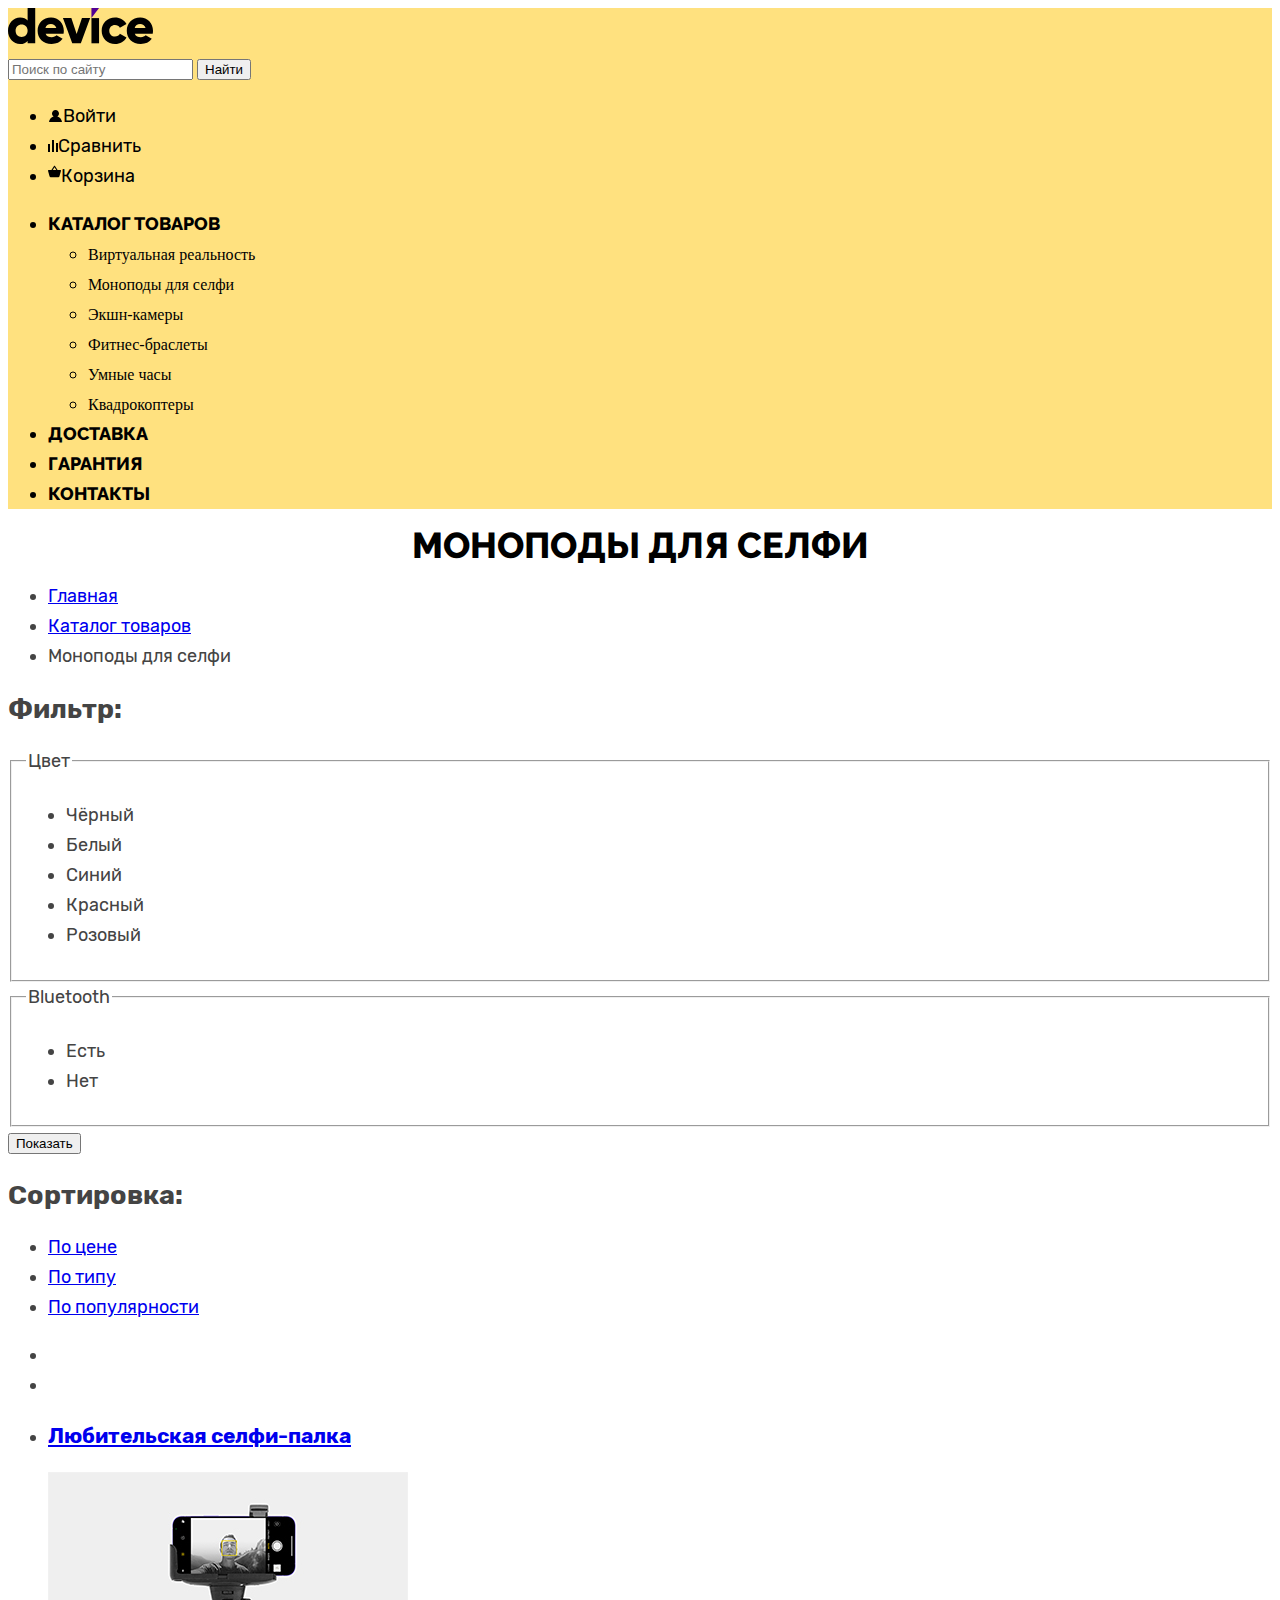
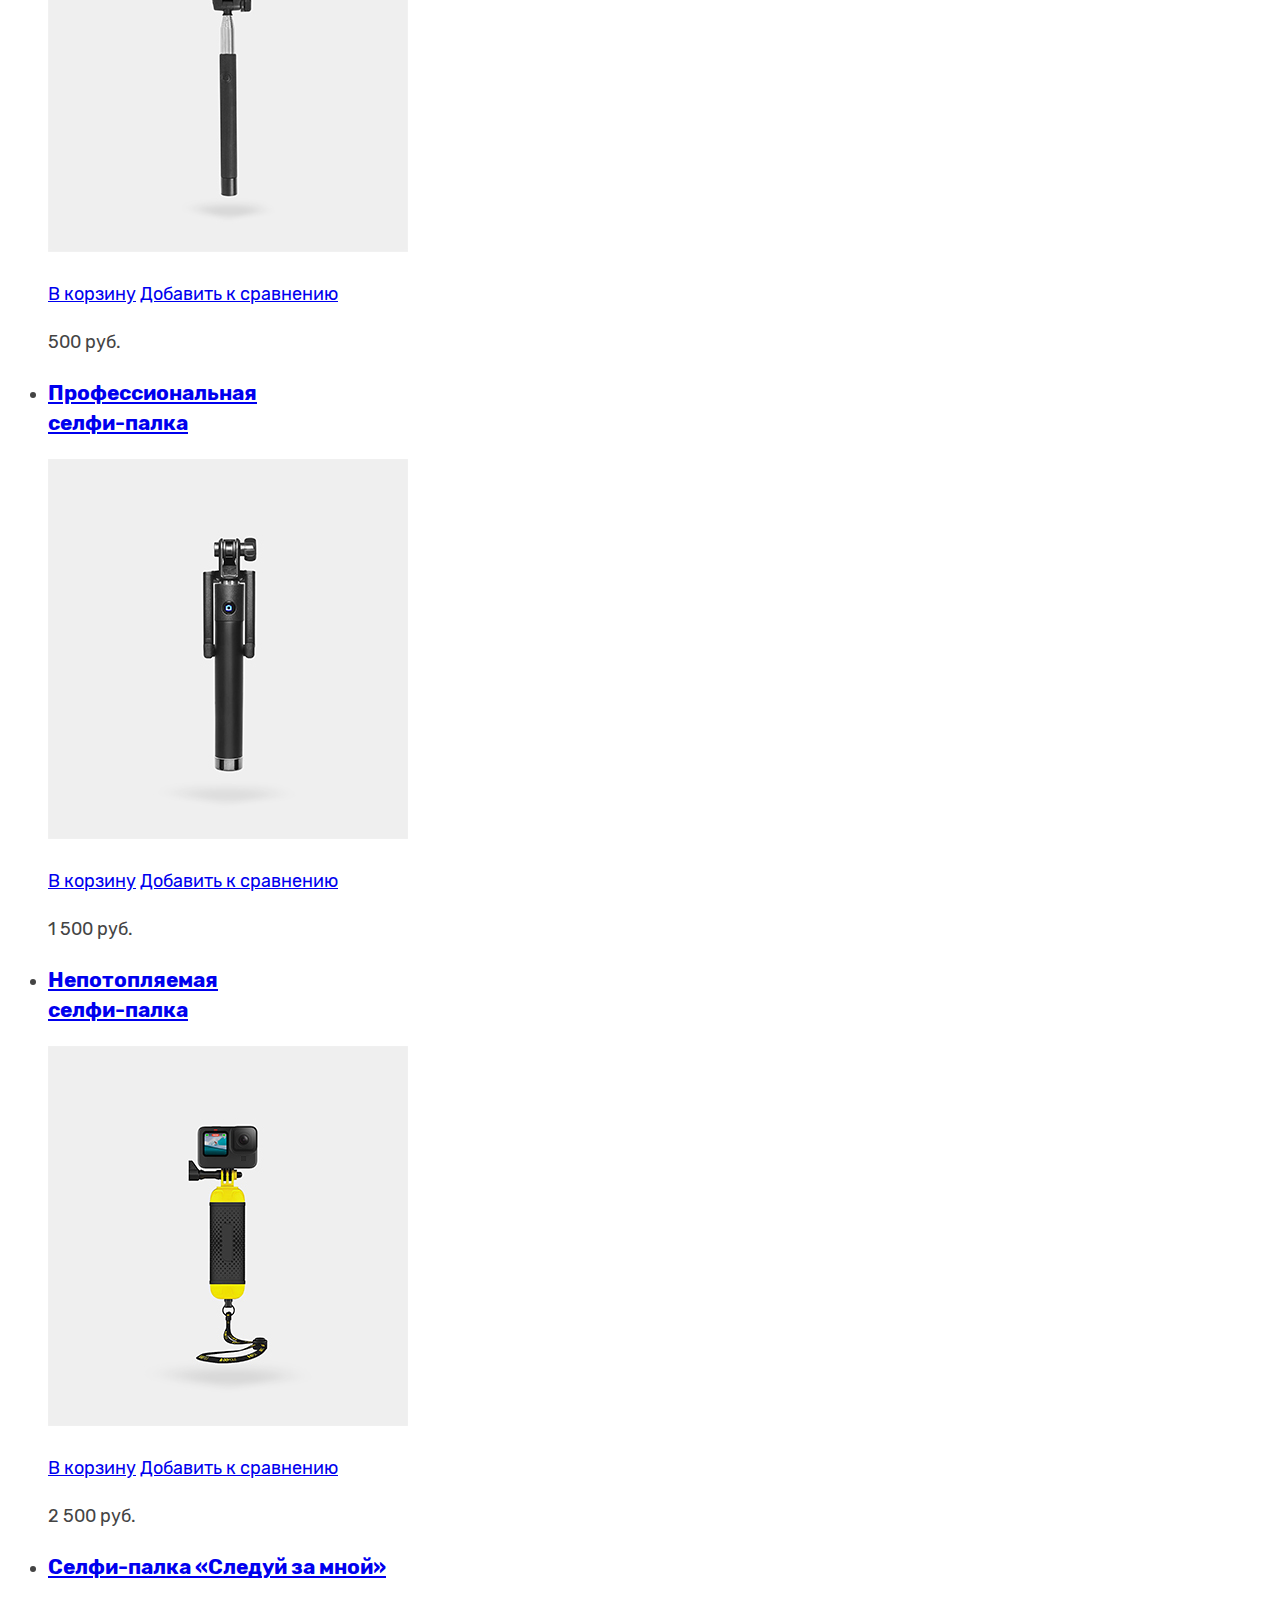
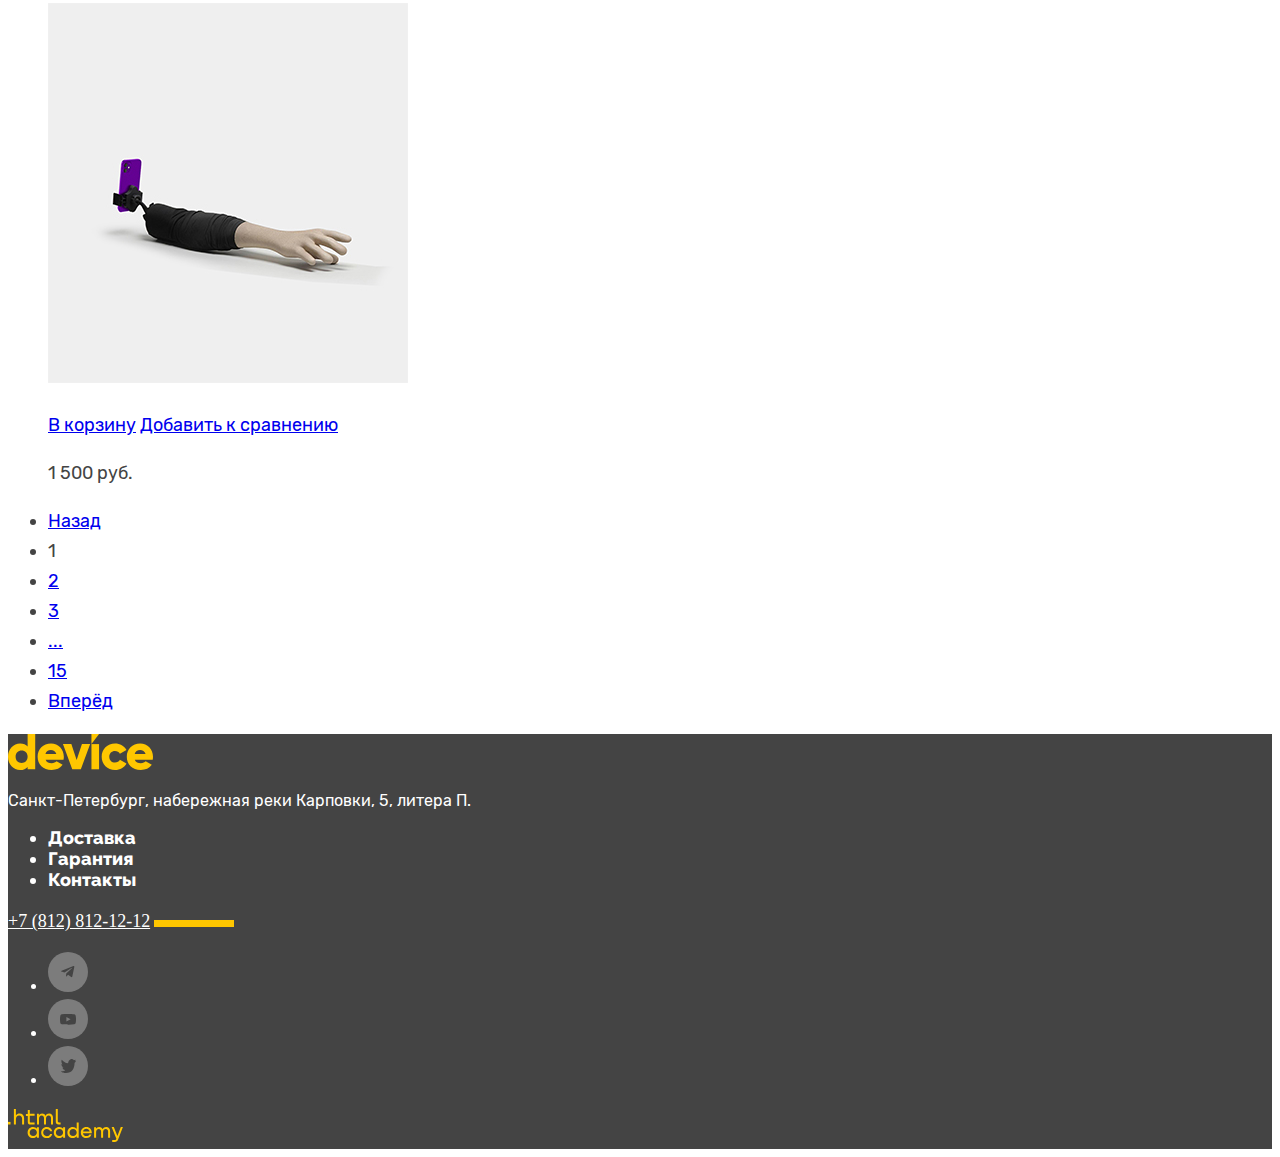
<file: catalog.html>
<!DOCTYPE html>
<html lang="ru">
  <head>
    <meta charset="UTF-8" />
    <meta name="viewport" content="width=device-width, initial-scale=1.0" />
    <title>Каталог товаров</title>
    <link rel="stylesheet" href="./styles/styles.css" />
  </head>
  <body>
    <header class="main-header">
      <nav class="navigation">
        <a href="#" class="header-logo">
          <img
            class="logo-site"
            src="./images/logo-device.svg"
            alt="Лого Девайс"
            width="145"
            height="36"
          />
        </a>
        <div class="main-navigation">
          <form
            action="https://echo.htmlacademy.ru"
            class="search-form"
            method="get"
          >
            <label for="visually-hidden"></label>
            <input
              class="search-form-input"
              type="search"
              name="search"
              id="search-input"
              placeholder="Поиск по сайту"
            />
            <button class="search-form-button button" type="submit">
              Найти
            </button>
          </form>
          <ul class="user-item">
            <li>
              <a href="#" class="navigation-link"
                ><img
                  src="./images/icon-user.svg"
                  alt="Войти"
                  width="15"
                  height="12"
                />Войти</a
              >
            </li>
            <li>
              <a href="#" class="navigation-link"
                ><img
                  src="./images/icon-compare.svg"
                  alt="Сравнить"
                  width="10"
                  height="12"
                />Сравнить</a
              >
            </li>
            <li>
              <a href="#" class="navigation-link"
                ><img
                  src="./images/icon-basket.svg"
                  alt="Корзина"
                  width="13"
                  height="21"
                />Корзина</a
              >
            </li>
          </ul>
        </div>
        <ul class="site-navigation">
          <li class="catalog-navigation">
            <a
              class="site-navigation-link navigation-link"
              href="./catalog.html"
              >Каталог товаров</a
            >
            <ul class="site-navigation-submenu">
              <li class="navigation-submenu">
                <a class="navigation-submenu-link navigation-link" href="#"
                  >Виртуальная реальность</a
                >
              </li>
              <li class="navigation-submenu">
                <a class="navigation-submenu-link navigation-link" href="#"
                  >Моноподы для селфи</a
                >
              </li>
              <li class="navigation-submenu">
                <a class="navigation-submenu-link navigation-link" href="#"
                  >Экшн-камеры</a
                >
              </li>
            </ul>
            <ul>
              <li class="navigation-submenu">
                <a class="navigation-submenu-link navigation-link" href="#"
                  >Фитнес-браслеты</a
                >
              </li>
              <li class="navigation-submenu">
                <a class="navigation-submenu-link navigation-link" href="#"
                  >Умные часы</a
                >
              </li>
            </ul>
            <ul>
              <li class="navigation-submenu">
                <a class="navigation-submenu-link navigation-link" href="#"
                  >Квадрокоптеры</a
                >
              </li>
            </ul>
          </li>
          <li class="site-navigation-item">
            <a class="site-navigation-link navigation-link" href="#"
              >Доставка</a
            >
          </li>
          <li class="site-navigation-item">
            <a class="site-navigation-link navigation-link" href="#"
              >Гарантия</a
            >
          </li>
          <li class="site-navigation-item">
            <a class="site-navigation-link navigation-link" href="#"
              >Контакты</a
            >
          </li>
        </ul>
      </nav>
    </header>
    <main class="main-inner">
      <div class="container">
        <h1 class="navigation-link inner-header-title">Моноподы для селфи</h1>
        <ul class="breadcrumbs-list">
          <li class="breadcrumbs-item">
            <a class=" breadcrumbs-link" href="index.html">Главная</a>
          </li>
          <li class="breadcrumbs-item">
            <a class="breadcrumbs-link" href="catalog.html">Каталог товаров</a>
          </li>
          <li class="breadcrumbs-item">
            <a class="breadcrumbs-link">Моноподы для селфи</a>
          </li>
        </ul>
      </div>
        </ul>
        <section class="filters">
          <div class="filters-title-wrapper">
            <h2 class="filters-title">Фильтр:</h2>
          </div>
          <div class="filters-form-wrapper">
            <form
              class="filters-form filter"
              action="https://echo.htmlacademy.ru/"
              method="get"
            >
              <fieldset>
                <legend>Цвет</legend>
                <ul>
                  <li class="filter-option filter-checkbox">
                    <input
                      class="filter-input-checkbox input-checkbox visually-hidden"
                      type="checkbox"
                      name="black"
                      id="filter-color-black"
                      checked
                    />
                    <label for="filter-color-black">Чёрный</label>
                  </li>
                  <li class="filter-option filter-checkbox">
                    <input
                      class="filter-input-checkbox input-checkbox visually-hidden"
                      type="checkbox"
                      name="white"
                      id="filter-color-white"
                    />
                    <label for="filter-color-white">Белый</label>
                  </li>
                  <li class="filter-option filter-checkbox">
                    <input
                      class="filter-input-checkbox input-checkbox visually-hidden"
                      type="checkbox"
                      name="blue"
                      id="filter-color-blue"
                      checked
                    />
                    <label for="filter-color-blue">Синий</label>
                  </li>
                  <li class="filter-option filter-checkbox">
                    <input
                      class="filter-input-checkbox input-checkbox visually-hidden"
                      type="checkbox"
                      name="red"
                      id="filter-color-red"
                      checked
                    />
                    <label for="filter-color-red">Красный</label>
                  </li>
                  <li class="filter-option filter-checkbox">
                    <input
                      class="filter-input-checkbox input-checkbox visually-hidden"
                      type="checkbox"
                      name="pink"
                      id="filter-color-pink"
                    />
                    <label for="filter-color-pink">Розовый</label>
                  </li>
                </ul>
              </fieldset>
              <fieldset>
                <legend>Bluetooth</legend>
                <ul>
                  <li class="filter-option filter-radio">
                    <input
                      type="radio"
                      class="filter-input-radio input-radio visually-hidden"
                      name="bluetooth"
                      id="filter-bluetooth-yes"
                      checked
                    />
                    <label for="filter-bluetooth-yes">Есть</label>
                  </li>
                  <li class="filter-option filter-radio">
                    <input
                      type="radio"
                      class="filter-input-radio input-radio visually-hidden"
                      name="bluetooth"
                      id="filter-bluetooth-no"
                    />
                    <label for="filter-bluetooth-no">Нет</label>
                  </li>
                </ul>
              </fieldset>
              <button class="filter-button button" type="submit">
                Показать
              </button>
            </form>
          </div>
        </section>
      <section class="catalog">
        <h2 class="visually-hidden">Каталог товаров</h2>
        <section class="sorting">
          <div class="sorting-inner">
            <h2 class="sorting-title">Сортировка:</h2>
            <ul class="sorting-list">
              <li class="sorting-list-item">
                <a class="sorting-link sorting-link-current" href="#"
                  >По цене</a
                >
              </li>
              <li class="sorting-list-item">
                <a class="sorting-link" href="#">По типу</a>
              </li>
              <li class="sorting-list-item">
                <a class="sorting-link" href="#">По популярности</a>
              </li>
            </ul>
            <ul class="direction-list">
              <li class="direction-list-item">
                <a
                  class="direction-link direction-link-ascending"
                  href="blank.html"
                  aria-label="По возрастанию"
                ></a>
              </li>
              <li class="direction-list-item">
                <a
                  class="direction-link direction-link-descending direction-link-current"
                  aria-label="По убыванию"
                ></a>
              </li>
            </ul>
          </div>
        </section>
        <ul class="catalog-list">
          <li class="catalog-item">
            <h3 class="catalog-item-title">
              <a class="catalog-item-link" href="blank.html"
                >Любительская селфи-палка</a
              >
            </h3>
            <div class="image-wrapper">
              <img
                class="catalog-item-image"
                src="./images/catalog-item-1.jpg"
                alt="Небольшая селфи-палка чёрного цвета"
                width="360"
                height="380"
              />
              <p class="catalog-item-controls">
                <a class="add-to-cart-link button" href="blank.html"
                  >В корзину</a
                >
                <a class="add-to-compare-link" href="blank.html"
                  >Добавить к сравнению</a
                >
              </p>
            </div>
            <span class="catalog-item-price">500 руб.</span>
          </li>
          <li class="catalog-item">
            <h3 class="catalog-item-title">
              <a class="catalog-item-link" href="blank.html"
                >Профессиональная<br />селфи-палка</a
              >
            </h3>
            <div class="image-wrapper">
              <img
                class="catalog-item-image"
                src="./images/catalog-item-2.jpg"
                alt="Селфи-палка чёрного цвета с толстой ручкой"
                width="360"
                height="380"
              />
              <p class="catalog-item-controls">
                <a class="add-to-cart-link button" href="blank.html"
                  >В корзину</a
                >
                <a class="add-to-compare-link" href="blank.html"
                  >Добавить к сравнению</a
                >
              </p>
            </div>
            <span class="catalog-item-price">1 500 руб.</span>
          </li>
          <li class="catalog-item">
            <h3 class="catalog-item-title">
              <a class="catalog-item-link" href="blank.html"
                >Непотопляемая<br />
                селфи-палка</a
              >
            </h3>
            <div class="image-wrapper">
              <img
                class="catalog-item-image"
                src="./images/catalog-item-3.jpg"
                alt="Селфи-палка с чёрно-жёлтой ручкой"
                width="360"
                height="380"
              />
              <p class="catalog-item-controls">
                <a class="add-to-cart-link button" href="blank.html"
                  >В корзину</a
                >
                <a class="add-to-compare-link" href="blank.html"
                  >Добавить к сравнению</a
                >
              </p>
            </div>
            <span class="catalog-item-price">2 500 руб.</span>
          </li>
          <li class="catalog-item catalog-item-new">
            <h3 class="catalog-item-title">
              <a class="catalog-item-link" href="blank.html"
                >Селфи-палка «Следуй за мной»</a
              >
            </h3>
            <div class="image-wrapper">
              <img
                class="catalog-item-image"
                src="./images/catalog-item-4.jpg"
                alt="Селфи-палка в форме правой руки"
                width="360"
                height="380"
              />
              <p class="catalog-item-controls">
                <a class="add-to-cart-link button" href="blank.html"
                  >В корзину</a
                >
                <a class="add-to-compare-link" href="blank.html"
                  >Добавить к сравнению</a
                >
              </p>
            </div>
            <span class="catalog-item-price">1 500 руб.</span>
          </li>
        </ul>
        <ul class="pagination">
          <li class="pagination-item pagination-item-back">
            <a class="pagination-link-back" href="blank.html">Назад</a>
          </li>
          <li class="pagination-item">
            <a class="pagination-link-number">1</a>
          </li>
          <li class="pagination-item">
            <a class="pagination-link-number" href="blank.html">2</a>
          </li>
          <li class="pagination-item">
            <a class="pagination-link-number" href="blank.html">3</a>
          </li>
          <li class="pagination-item">
            <a class="pagination-link-number" href="#">...</a>
          </li>
          <li class="pagination-item">
            <a class="pagination-link-number" href="blank.html">15</a>
          </li>
          <li class="pagination-item pagination-item-next">
            <a class="pagination-link-next" href="blank.html">Вперёд</a>
          </li>
        </ul>
      </section>
    </main>
    <footer class="page-footer">
      <img
        class="logo-footer"
        src="./images/logo-title-footer.svg"
        alt="Device"
        width="145"
        height="36"
      />
      <p class="text-footer">
        Санкт-Петербург, набережная реки Карповки, 5, литера П.
      </p>
      <ul class="item-button">
        <li class="footer-item">Доставка</li>
        <li class="footer-item">Гарантия</li>
        <li class="footer-item">Контакты</li>
      </ul>
      <a class="number-link navigation-link" href="78128121212"
        >+7 (812) 812-12-12</a
      >
      <img
        src="./images/frame-yellow.svg"
        alt="Плашка"
        class="frame-footer"
        width="80"
        height="7"
      />
      <ul class="social item">
        <li>
          <a
            class="navigation-link"
            href="https://t.me/htmlacademy"
            class="footer-social-item"
            ><img
              src="./images/icon-telegram.svg"
              alt="Перейтив в Telegram Академии"
              width="40"
              height="40"
          /></a>
        </li>
        <li>
          <a
            href="https://www.youtube.com/user/htmlacademyru"
            class="footer-social-item navigation-link"
            ><img
              src="./images/icon-youtube.svg"
              alt="Перейтив на Youtube канал Академии"
              width="40"
              height="40"
          /></a>
        </li>
        <li>
          <a
            href="https://twitter.com/htmlacademy_ru"
            class="footer-social-item navigation-link"
            ><img
              src="./images/icon-twitter.svg"
              alt="Перейтив в Twitter Академии"
              width="40"
              height="40"
          /></a>
        </li>
      </ul>
      <a href="https://htmlacademy.ru/" class="footer-link navigation-link">
        <img
          src="./images/logo-html-academy.svg"
          alt="HTML Academy"
          width="115"
          height="33"
      /></a>
    </footer>
  </body>
</html>
</file>
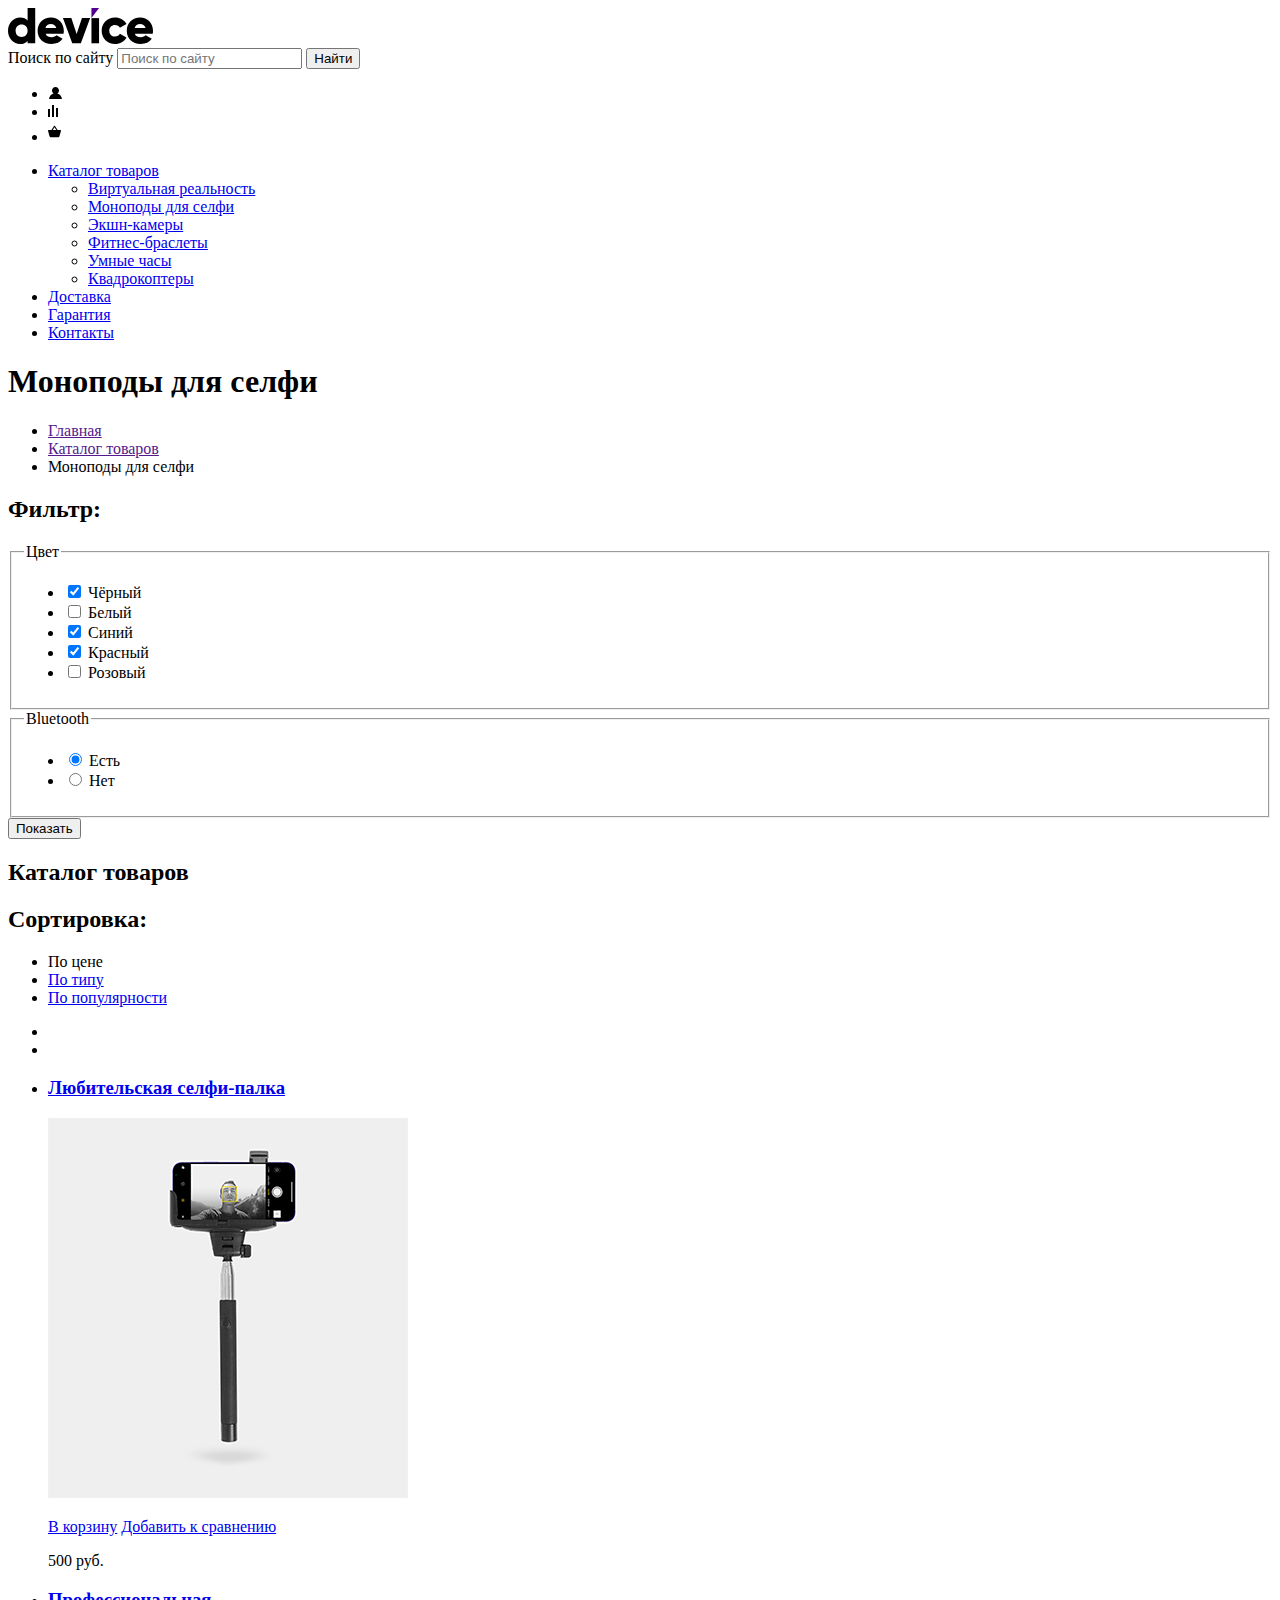
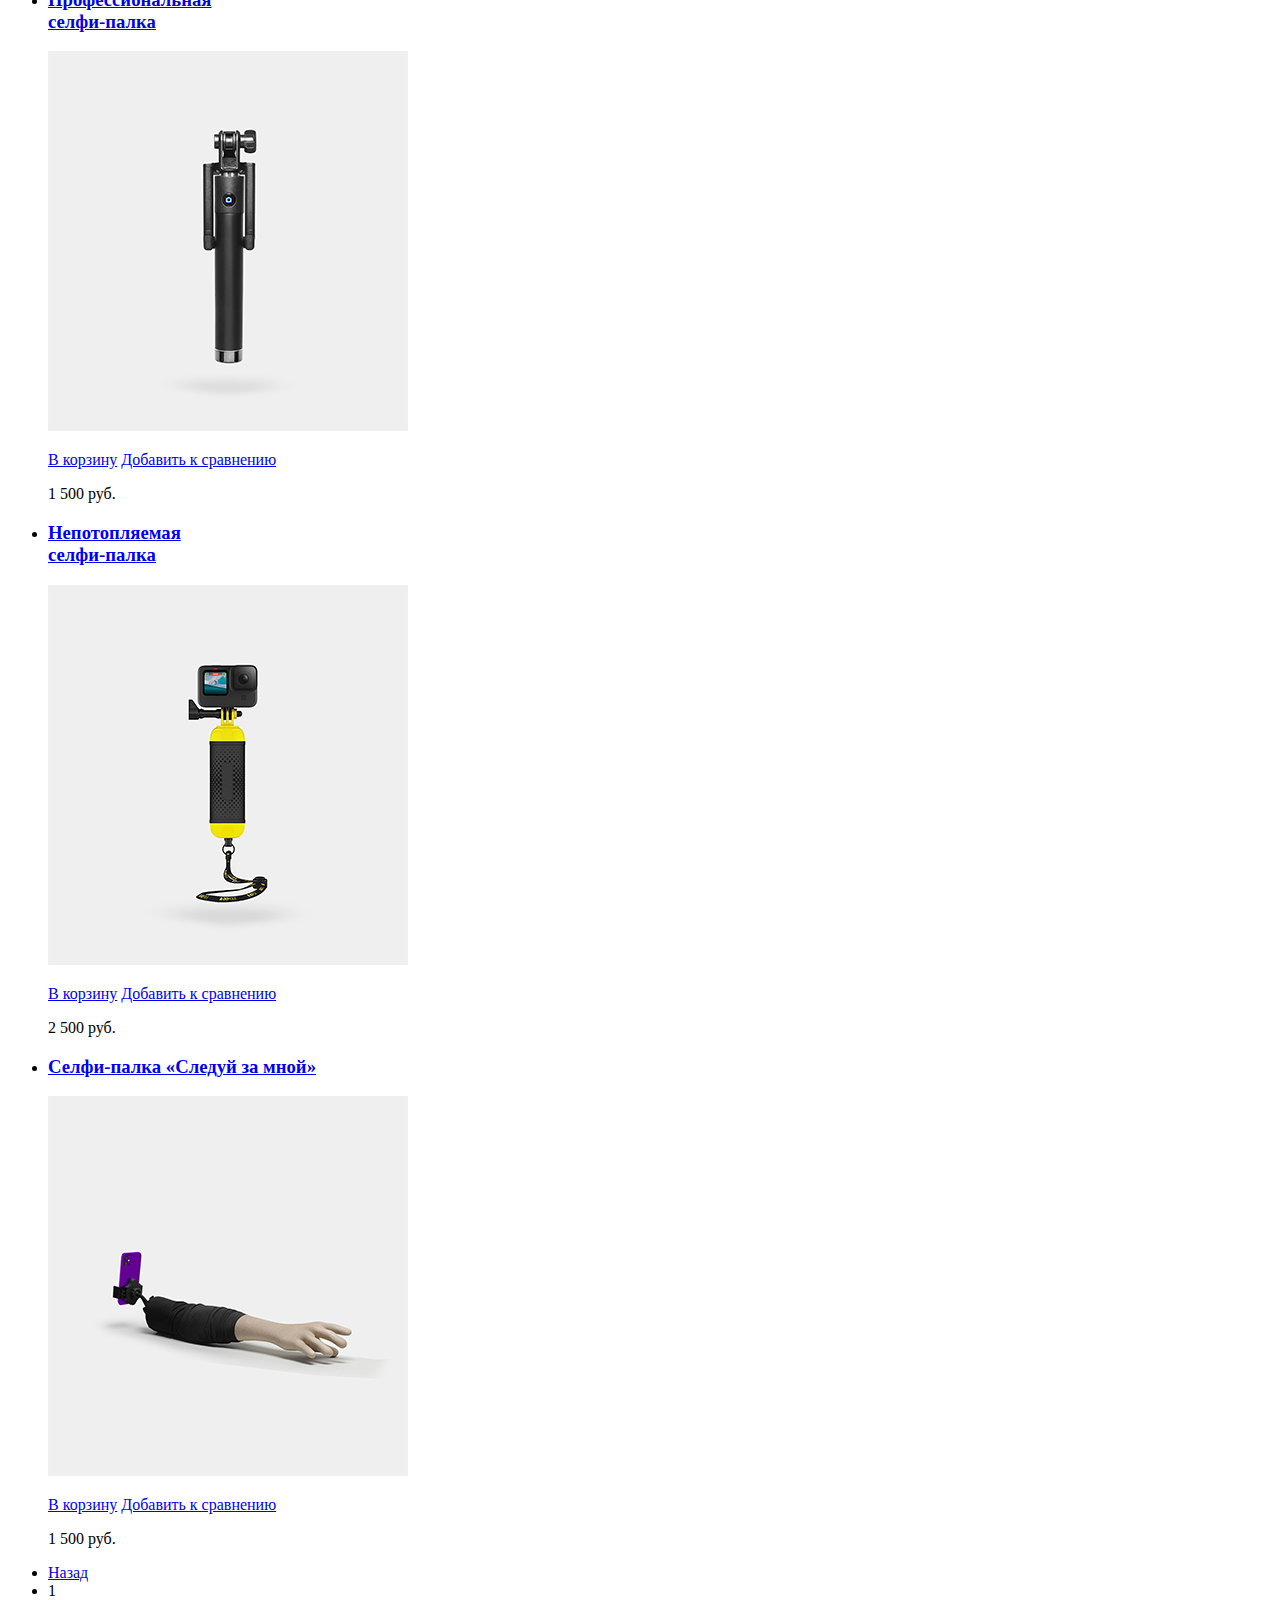
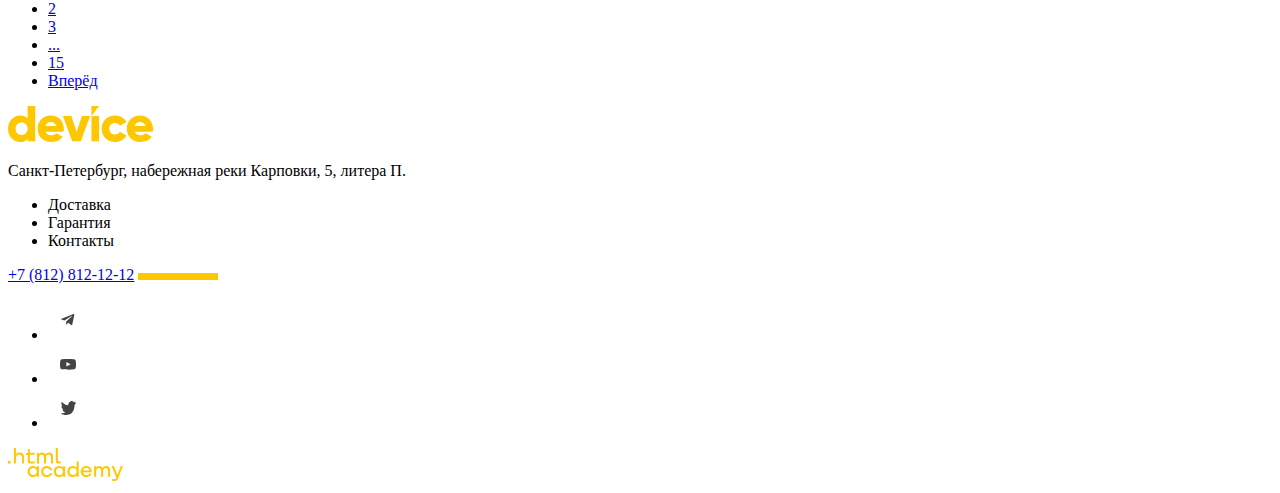
<file: 5/catalog.html>
<!DOCTYPE html>
<html lang="ru">
  <head>
    <meta charset="UTF-8" />
    <meta name="viewport" content="width=device-width, initial-scale=1.0" />
    <title>Каталог товаров</title>
    <base href="https://htmlacademy-htmlcss.github.io/2110719-device-36/5/">
</head>
  <body>
    <header class="main-header">
      <nav class="navigation">
        <a href="#" class="header-logo">
          <img
            class="logo-site"
            src="./images/logo-device.svg"
            alt="Лого Девайс"
            width="145"
            height="36"
          />
        </a>
        <div class="main-navigation">
          <form
            action="https://echo.htmlacademy.ru"
            class="search-form"
            method="get"
          >
            <label for="search-input">Поиск по сайту</label>
            <input
              class="search-form-input"
              type="search"
              name="search"
              id="search-input"
              placeholder="Поиск по сайту"
            />
            <button class="search-form-button" type="submit">Найти</button>
          </form>
          <ul class="user-item">
            <li>
              <a href="#"
                ><img
                  src="./images/icon-user.svg"
                  alt="Войти"
                  width="15"
                  height="12"
              /></a>
            </li>
            <li>
              <a href="#"
                ><img
                  src="./images/icon-compare.svg"
                  alt="Сравнить"
                  width="10"
                  height="12"
              /></a>
            </li>
            <li>
              <a href="#"
                ><img
                  src="./images/icon-basket.svg"
                  alt="Корзина"
                  width="13"
                  height="21"
              /></a>
            </li>
          </ul>
        </div>
        <ul class="site-navigation">
          <li class="catalog-navigation">
            <a href="./catalog.html">Каталог товаров</a>
            <ul class="site-navigation-submenu">
              <li class="navigation-submenu">
                <a class="navigation-submenu-link" href="#"
                  >Виртуальная реальность</a
                >
              </li>
              <li class="navigation-submenu">
                <a class="navigation-submenu-link" href="#"
                  >Моноподы для селфи</a
                >
              </li>
              <li class="navigation-submenu">
                <a class="navigation-submenu-link" href="#">Экшн-камеры</a>
              </li>
            </ul>
            <ul>
              <li class="navigation-submenu">
                <a class="navigation-submenu-link" href="#">Фитнес-браслеты</a>
              </li>
              <li class="navigation-submenu">
                <a class="navigation-submenu-link" href="#">Умные часы</a>
              </li>
            </ul>
            <ul>
              <li class="navigation-submenu">
                <a class="navigation-submenu-link" href="#">Квадрокоптеры</a>
              </li>
            </ul>
          </li>
          <li class="site-navigation-item">
            <a class="site-navigation-link" href="#">Доставка</a>
          </li>
          <li class="site-navigation-item">
            <a class="site-navigation-link" href="#">Гарантия</a>
          </li>
          <li class="site-navigation-item">
            <a class="site-navigation-link" href="#">Контакты</a>
          </li>
        </ul>
      </nav>
    </header>
    <main class="main-inner">
      <header class="inner-title-header">
        <h1 class="inner-header-title">Моноподы для селфи</h1>
        <ul class="breadcrumbs">
          <li class="breadcrumbs-item">
            <a href="" class="breadcrumbs-link">Главная</a>
          </li>
          <li class="breadcrumbs-item">
            <a href="" class="breadcrumbs-link">Каталог товаров</a>
          </li>
          <li class="breadcrumbs-item">
            <a class="breadcrumbs-link">Моноподы для селфи</a>
          </li>
        </ul>
        <section class="filters">
          <div class="filters-title-wrapper">
            <h2 class="filters-title">Фильтр:</h2>
          </div>
          <div class="filters-form-wrapper">
            <form
              class="filters-form filter"
              action="https://echo.htmlacademy.ru/"
              method="get"
            >
              <fieldset>
                <legend>Цвет</legend>
                <ul>
                  <li class="filter-option filter-checkbox">
                    <input
                      class="filter-input-checkbox input-checkbox visually-hidden"
                      type="checkbox"
                      name="black"
                      id="filter-color-black"
                      checked
                    />
                    <label for="filter-color-black">Чёрный</label>
                  </li>
                  <li class="filter-option filter-checkbox">
                    <input
                      class="filter-input-checkbox input-checkbox visually-hidden"
                      type="checkbox"
                      name="white"
                      id="filter-color-white"
                    />
                    <label for="filter-color-white">Белый</label>
                  </li>
                  <li class="filter-option filter-checkbox">
                    <input
                      class="filter-input-checkbox input-checkbox visually-hidden"
                      type="checkbox"
                      name="blue"
                      id="filter-color-blue"
                      checked
                    />
                    <label for="filter-color-blue">Синий</label>
                  </li>
                  <li class="filter-option filter-checkbox">
                    <input
                      class="filter-input-checkbox input-checkbox visually-hidden"
                      type="checkbox"
                      name="red"
                      id="filter-color-red"
                      checked
                    />
                    <label for="filter-color-red">Красный</label>
                  </li>
                  <li class="filter-option filter-checkbox">
                    <input
                      class="filter-input-checkbox input-checkbox visually-hidden"
                      type="checkbox"
                      name="pink"
                      id="filter-color-pink"
                    />
                    <label for="filter-color-pink">Розовый</label>
                  </li>
                </ul>
              </fieldset>
              <fieldset>
                <legend>Bluetooth</legend>
                <ul>
                  <li class="filter-option filter-radio">
                    <input
                      type="radio"
                      class="filter-input-radio input-radio visually-hidden"
                      name="bluetooth"
                      id="filter-bluetooth-yes"
                      checked
                    />
                    <label for="filter-bluetooth-yes">Есть</label>
                  </li>
                  <li class="filter-option filter-radio">
                    <input
                      type="radio"
                      class="filter-input-radio input-radio visually-hidden"
                      name="bluetooth"
                      id="filter-bluetooth-no"
                    />
                    <label for="filter-bluetooth-no">Нет</label>
                  </li>
                </ul>
              </fieldset>
              <button class="filter-button button" type="submit">
                Показать
              </button>
            </form>
          </div>
        </section>
      </header>
      <section class="catalog">
        <h2 class="visually-hidden">Каталог товаров</h2>
        <section class="sorting">
          <div class="sorting-inner">
            <h2 class="sorting-title">Сортировка:</h2>
            <ul class="sorting-list">
              <li class="sorting-list-item">
                <a class="sorting-link sorting-link-current">По цене</a>
              </li>
              <li class="sorting-list-item">
                <a class="sorting-link" href="blank.html">По типу</a>
              </li>
              <li class="sorting-list-item">
                <a class="sorting-link" href="blank.html">По популярности</a>
              </li>
            </ul>
            <ul class="direction-list">
              <li class="direction-list-item">
                <a
                  class="direction-link direction-link-ascending"
                  href="blank.html"
                  aria-label="По возрастанию"
                ></a>
              </li>
              <li class="direction-list-item">
                <a
                  class="direction-link direction-link-descending direction-link-current"
                  aria-label="По убыванию"
                ></a>
              </li>
            </ul>
          </div>
        </section>
        <ul class="catalog-list">
          <li class="catalog-item">
            <h3 class="catalog-item-title">
              <a class="catalog-item-link" href="blank.html"
                >Любительская селфи-палка</a
              >
            </h3>
            <div class="image-wrapper">
              <img
                class="catalog-item-image"
                src="./images/catalog-item-1.jpg"
                alt="Небольшая селфи-палка чёрного цвета"
                width="360"
                height="380"
              />
              <p class="catalog-item-controls">
                <a class="add-to-cart-link button" href="blank.html"
                  >В корзину</a
                >
                <a class="add-to-compare-link" href="blank.html"
                  >Добавить к сравнению</a
                >
              </p>
            </div>
            <span class="catalog-item-price">500 руб.</span>
          </li>
          <li class="catalog-item">
            <h3 class="catalog-item-title">
              <a class="catalog-item-link" href="blank.html"
                >Профессиональная<br />селфи-палка</a
              >
            </h3>
            <div class="image-wrapper">
              <img
                class="catalog-item-image"
                src="./images/catalog-item-2.jpg"
                alt="Селфи-палка чёрного цвета с толстой ручкой"
                width="360"
                height="380"
              />
              <p class="catalog-item-controls">
                <a class="add-to-cart-link button" href="blank.html"
                  >В корзину</a
                >
                <a class="add-to-compare-link" href="blank.html"
                  >Добавить к сравнению</a
                >
              </p>
            </div>
            <span class="catalog-item-price">1 500 руб.</span>
          </li>
          <li class="catalog-item">
            <h3 class="catalog-item-title">
              <a class="catalog-item-link" href="blank.html"
                >Непотопляемая<br />
                селфи-палка</a
              >
            </h3>
            <div class="image-wrapper">
              <img
                class="catalog-item-image"
                src="./images/catalog-item-3.jpg"
                alt="Селфи-палка с чёрно-жёлтой ручкой"
                width="360"
                height="380"
              />
              <p class="catalog-item-controls">
                <a class="add-to-cart-link button" href="blank.html"
                  >В корзину</a
                >
                <a class="add-to-compare-link" href="blank.html"
                  >Добавить к сравнению</a
                >
              </p>
            </div>
            <span class="catalog-item-price">2 500 руб.</span>
          </li>
          <li class="catalog-item catalog-item-new">
            <h3 class="catalog-item-title">
              <a class="catalog-item-link" href="blank.html"
                >Селфи-палка «Следуй за мной»</a
              >
            </h3>
            <div class="image-wrapper">
              <img
                class="catalog-item-image"
                src="./images/catalog-item-4.jpg"
                alt="Селфи-палка в форме правой руки"
                width="360"
                height="380"
              />
              <p class="catalog-item-controls">
                <a class="add-to-cart-link button" href="blank.html"
                  >В корзину</a
                >
                <a class="add-to-compare-link" href="blank.html"
                  >Добавить к сравнению</a
                >
              </p>
            </div>
            <span class="catalog-item-price">1 500 руб.</span>
          </li>
        </ul>
        <ul class="pagination">
          <li class="pagination-item pagination-item-back">
            <a class="pagination-link-back" href="blank.html">Назад</a>
          </li>
          <li class="pagination-item">
            <a class="pagination-link-number">1</a>
          </li>
          <li class="pagination-item">
            <a class="pagination-link-number" href="blank.html">2</a>
          </li>
          <li class="pagination-item">
            <a class="pagination-link-number" href="blank.html">3</a>
          </li>
          <li class="pagination-item">
            <a class="pagination-link-number" href="#">...</a>
          </li>
          <li class="pagination-item">
            <a class="pagination-link-number" href="blank.html">15</a>
          </li>
          <li class="pagination-item pagination-item-next">
            <a class="pagination-link-next" href="blank.html">Вперёд</a>
          </li>
        </ul>
      </section>
    </main>
    <footer>
      <img
        class="logo-footer"
        src="./images/logo-title-footer.svg"
        alt="Device"
        width="145"
        height="36"
      />
      <p class="text-footer">
        Санкт-Петербург, набережная реки Карповки, 5, литера П.
      </p>
      <ul class="item-button">
        <li class="item">Доставка</li>
        <li class="item">Гарантия</li>
        <li class="item">Контакты</li>
      </ul>
      <a class="number-link" href="78128121212">+7 (812) 812-12-12</a>
      <img
        src="./images/frame-yellow.svg"
        alt="Плашка"
        class="frame-footer"
        width="80"
        height="7"
      />
      <ul class="social item">
        <li>
          <a href="https://t.me/htmlacademy" class="footer-social-item"
            ><img
              src="./images/icon-telegram.svg"
              alt="Перейтив в Telegram Академии"
              width="40"
              height="40"
          /></a>
        </li>
        <li>
          <a
            href="https://www.youtube.com/user/htmlacademyru"
            class="footer-social-item"
            ><img
              src="./images/icon-youtube.svg"
              alt="Перейтив на Youtube канал Академии"
              width="40"
              height="40"
          /></a>
        </li>
        <li>
          <a
            href="https://twitter.com/htmlacademy_ru"
            class="footer-social-item"
            ><img
              src="./images/icon-twitter.svg"
              alt="Перейтив в Twitter Академии"
              width="40"
              height="40"
          /></a>
        </li>
      </ul>
      <a href="https://htmlacademy.ru/" class="footer-link">
        <img
          src="./images/logo-html-academy.svg"
          alt="HTML Academy"
          width="115"
          height="33"
      /></a>
    </footer>
  </body>
</html>
</file>
<file: styles/styles.css>
@font-face {
  font-family: "Raleway";
  src: url("../fonts/raleway/raleway-800.woff2") format("woff2");
  font-style: normal;
  font-weight: 800;
  font-display: swap;
}

@font-face {
  font-family: "Rubik";
  src: url("../fonts/rubik/rubik-400.woff2") format("woff2");
  font-style: normal;
  font-weight: 400;
  font-display: swap;
}

@font-face {
  font-family: "Rubik";
  src: url("../fonts/rubik/rubik-700.woff2") format("woff2");
  font-style: normal;
  font-weight: 700;
  font-display: swap;
}

.visually-hidden {
  position: absolute;
  width: 1px;
  height: 1px;
  margin: -1px;
  border: 0;
  padding: 0;
  white-space: nowrap;
  clip-path: inset(100%);
  clip: rect(0 0 0 0);
  overflow: hidden;
}

body {
  font-family: "Rubik", sans-serif;
  font-weight: 400;
  font-size: 18px;
  line-height: 30px;
  color: #444444;
  background: #ffffff;
}

.navigation-link {
  color: black;
  font-family: "Raleway", sans-serif;
  line-height: 24px;
  font-weight: 800;
  text-align: center;
  text-decoration: none;
  text-transform: uppercase;
}

.main-header {
  background-color: #ffe17f;
  color: black;
}

.main-navigation a {
  font-family: "Rubik", sans-serif;
  text-transform: none;
  font-weight: 400;
  font-size: 18px;
  line-height: 30px;
}

.navigation-submenu-link {
  font-family: "Rubik, sans-serif";
  font-style: normal;
  font-weight: 400;
  font-size: 16px;
  line-height: 18px;
  text-transform: none;
}

.promo-slider-title,
.service-title,
.title-content,
.apppointment-title {
  font-size: 50px;
  line-height: 50px;
  font-family: "Raleway", sans-serif;
  font-weight: 800;
  color: black;
}

.specification-value {
  font-family: "Raleway", sans-serif;
  font-size: 36px;
  color: black;
  text-transform: uppercase;
}

.navigation-link-gadjets {
  font-size: 18px;
  text-transform: none;
}

.services-controls-button,
.about-us-link {
  font-family: "Raleway", sans-serif;
  font-size: 18px;
  line-height: 21px;
  font-weight: 800;
  text-transform: uppercase;
  color: black;
}

.button-delivery {
  font-family: "Raleway", sans-serif;
  color: black;
  font-weight: 800;
  font-size: 20px;
  line-height: 23px;
  text-transform: uppercase;
}

.deliveri-list-item {
  font-family: "Rubik, sans-serif";
  font-weight: 700;
  font-size: 18px;
  line-height: 20px;
}

.main-text {
  font-family: "Rubik, sans-serif";
  font-weight: 700;
  font-size: 24px;
  line-height: 30px;
}

.number-link {
  font-family: "Rubik, sans-serif";
  font-weight: 400;
  font-size: 18px;
  line-height: 30px;
  text-decoration: underline;
}

.apportment-button {
  font-family: "Raleway", sans-serif;
  font-weight: 800;
  font-size: 18px;
  line-height: 21px;
}

.page-footer {
  font-family: "Rubik", sans-serif;
  font-weight: 400;
  font-size: 16px;
  line-height: 20px;
  color: #ffffff;
  background: #444444;
}

.footer-item {
  font-family: "Raleway", sans-serif;
  font-weight: 800;
  font-size: 18px;
  line-height: 21px;
}
.button {
  text-align: center;
}

.logo-car {
  background: #ffe17f;
}

footer .number-link {
  color: #ffffff;
}
</file>
